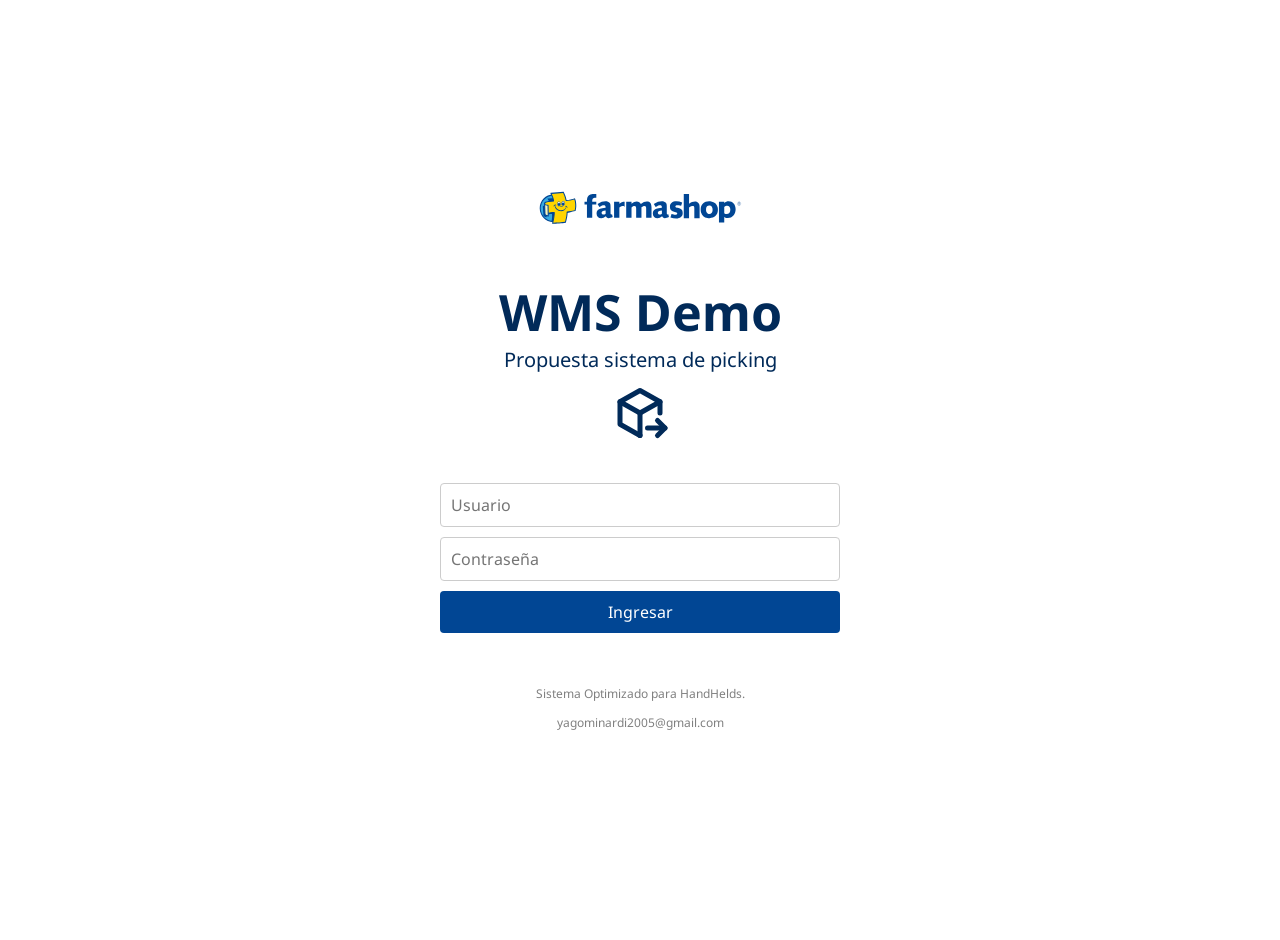
<file: index.html>
<!DOCTYPE html>
<html lang="en">
<head>
    <meta charset="UTF-8">
    <meta name="viewport" content="width=device-width, initial-scale=1.0">
    <title>Menu</title> 
    <link rel="stylesheet" href="./Login.css">
</head>
<body>
    <main>
        <svg id="svgFarma" xmlns="http://www.w3.org/2000/svg" width="204" height="40" viewBox="0 0 204 40" fill="none">
<path d="M6.97921 25.8785L6.58838 15.5693C6.64421 16.9104 8.5146 17.1897 10.05 17.1897L10.2733 27.9739C8.26336 27.6945 6.92337 27.1078 6.97921 25.8785Z" fill="white"/>
<path fill-rule="evenodd" clip-rule="evenodd" d="M7.59286 25.9342C7.59286 26.2694 7.73244 26.465 8.1791 26.7444C8.5141 26.9399 9.01659 27.1076 9.63075 27.2193L9.43534 17.7762C8.79326 17.7483 8.15119 17.6645 7.56495 17.441C7.4812 17.413 7.36953 17.3851 7.28578 17.3292L7.62078 25.8224L6.9787 25.8783L7.59286 25.8504V25.9342ZM10.1612 28.5883C9.15617 28.4207 8.26285 28.2251 7.56495 27.834C6.86704 27.4708 6.33663 26.7723 6.33663 25.9342V25.8783L5.9458 15.5971C5.9458 15.5132 5.9458 15.4294 5.97372 15.3736C6.00163 15.3177 6.02955 15.2339 6.08538 15.178C6.16913 15.0942 6.25288 15.0383 6.36455 15.0104L6.47621 14.9824C6.64371 14.9824 6.81121 15.0383 6.92287 15.1501C7.00662 15.2339 7.06245 15.3177 7.09037 15.4015C7.11828 15.4574 7.11828 15.5132 7.11828 15.5691C7.1462 15.9044 7.3137 16.0999 7.89994 16.3235C8.45827 16.519 9.23992 16.6028 9.96575 16.6028C10.3007 16.6028 10.5799 16.8822 10.5799 17.2175L10.887 27.9736C10.887 28.1413 10.8032 28.3368 10.6637 28.4486C10.552 28.5603 10.4124 28.6162 10.2449 28.6162L10.1612 28.5883Z" fill="white"/>
<path d="M13.7902 7.21569C7.28576 7.8862 2.23291 13.5297 2.23291 20.3745C2.23291 27.6385 7.95575 33.5334 15.0186 33.5893C14.879 34.2039 14.7394 34.7906 14.5998 35.3494C17.7823 35.3773 24.4822 34.7906 27.4413 34.2877C28.3067 31.0748 29.2 27.0518 29.1442 24.0065C31.88 23.8389 34.6437 23.1963 37.1003 22.6096C38.0216 19.704 38.0216 14.1443 36.5978 10.9035C34.1691 11.8255 30.5958 12.4401 28.1113 12.5239C27.6088 9.39486 26.4642 6.60105 25.4034 4.42188C21.1601 4.75713 17.2519 5.12033 13.0086 5.45559C13.2598 6.09816 13.539 6.65692 13.7902 7.21569Z" fill="white"/>
<path fill-rule="evenodd" clip-rule="evenodd" d="M13.7904 7.21548L14.1812 7.04785L13.7904 7.21548ZM15.2421 8.05363C14.9629 8.52858 14.4883 8.8359 13.9579 8.89177C8.34675 9.47847 3.90806 14.3676 3.90806 20.3743C3.90806 26.7442 8.90507 31.8848 15.0467 31.9128C15.5491 31.9128 16.0237 32.1363 16.3308 32.5554C16.5821 32.8627 16.6937 33.2259 16.6937 33.617C19.597 33.4773 23.617 33.1421 26.1294 32.8068C26.8552 29.9571 27.4973 26.6884 27.4973 24.3136C27.4973 24.2298 27.4973 24.146 27.4973 24.0622C27.4973 23.1682 28.1673 22.4418 29.0606 22.3859C31.266 22.2462 33.5831 21.7712 35.7884 21.2684C35.9839 20.2626 36.1234 18.9495 36.1234 17.6364C36.1234 16.0719 35.9559 14.4235 35.593 13.0825C33.1643 13.7809 30.4006 14.2 28.1952 14.2559C27.3577 14.2838 26.6319 13.6692 26.4923 12.859C26.1015 10.4004 25.264 8.13744 24.3986 6.23765C21.3557 6.48909 18.4524 6.74054 15.4375 6.99198C15.4933 7.32724 15.4375 7.71837 15.2421 8.05363ZM14.6 37.0255C14.0975 37.0255 13.595 36.802 13.2879 36.3829C13.0088 36.0197 12.8971 35.5727 12.9529 35.0977C5.91803 34.0361 0.558105 27.8338 0.558105 20.3743C0.558105 13.4736 5.13638 7.63456 11.4175 5.95827C11.278 5.51126 11.3338 5.00837 11.585 4.5893C11.8642 4.14229 12.3388 3.83497 12.8692 3.80703C17.1125 3.44384 21.0207 3.10858 25.264 2.74538C25.9619 2.68951 26.604 3.0527 26.9111 3.66734C27.8602 5.56713 28.8652 7.99775 29.4794 10.7636C31.6289 10.5681 34.281 10.0372 36.0118 9.33878C36.8493 9.03146 37.7705 9.4226 38.1334 10.2328C39.0547 12.384 39.4176 15.0382 39.4176 17.5805C39.4176 19.62 39.1942 21.5757 38.6917 23.1123C38.5242 23.671 38.0497 24.0901 37.4913 24.2298C35.4535 24.7327 33.1364 25.2635 30.7635 25.5429C30.5681 28.5602 29.7864 31.9128 29.0327 34.7066C28.8652 35.3212 28.3348 35.7962 27.6927 35.9079C24.6219 36.4108 18.1174 36.9696 14.7117 36.9696H14.6V37.0255Z" fill="white"/>
<path d="M27.9717 20.3466C27.9717 13.0547 22.221 7.13184 15.1023 7.13184C7.98366 7.13184 2.23291 13.0547 2.23291 20.3466C2.23291 27.6384 7.98366 33.5613 15.1023 33.5613C22.221 33.5613 27.9717 27.6384 27.9717 20.3466Z" fill="#36A9E1"/>
<path d="M5.41526 27.1915L4.85693 18.5028C4.88485 17.7484 5.86192 17.3573 8.34647 16.9382C9.90978 16.6588 10.8031 16.5192 12.3943 16.4353C11.8081 13.9489 10.5798 12.5799 9.35145 10.5125C13.2877 10.2331 16.9447 9.9537 20.8809 9.67432C22.0534 11.3785 23.3654 13.5857 24.1192 16.1001C26.7712 16.0442 29.3116 15.681 31.9636 14.8149C33.834 18.4748 33.7503 21.5201 33.4432 24.0625C31.182 24.5374 28.6137 25.0403 26.1012 25.18C26.4083 27.5827 25.9337 30.7397 25.3754 33.282L13.4272 34.1202C13.9018 31.5778 14.3206 28.5046 14.0414 25.8784C12.0035 25.8505 9.90978 26.521 8.62563 26.7725C8.54188 26.7725 8.45813 26.7725 8.4023 26.7725L8.68146 29.2589C6.78316 29.0354 5.47109 28.1694 5.41526 27.1915Z" fill="#014694"/>
<path fill-rule="evenodd" clip-rule="evenodd" d="M2.73554 20.3466C2.73554 27.3591 8.29088 33.0305 15.0745 33.0585C21.8861 33.0305 27.4135 27.387 27.4135 20.3466C27.4135 13.3342 21.8861 7.66272 15.0745 7.63478C8.29088 7.66272 2.76346 13.3342 2.73554 20.3466ZM1.70264 20.3466C1.73055 12.7754 7.67672 6.60107 15.1024 6.60107C22.5003 6.60107 28.4743 12.7754 28.5023 20.3466C28.5023 27.9179 22.5282 34.0922 15.1024 34.0922C7.70464 34.0922 1.73055 27.9179 1.70264 20.3466Z" fill="#014694"/>
<path d="M10.4679 13.5577C12.1708 13.2225 14.0412 13.0549 15.5766 12.9431C15.2416 9.7861 14.0971 8.05394 13.0083 5.42775C17.2516 5.0925 21.1599 4.7293 25.4031 4.39404C26.464 6.57322 27.6085 9.36703 28.111 12.524C30.6235 12.4402 34.1968 11.8256 36.5976 10.9036C38.0213 14.1444 38.0213 19.6762 37.1001 22.6097C34.6434 23.1964 31.8518 23.839 29.116 24.0066C29.1718 27.0239 28.2785 31.075 27.4131 34.2878C24.454 34.7907 17.7541 35.3495 14.5716 35.3495C15.3533 32.1366 16.1908 27.8621 16.2187 24.5095C14.0971 24.4536 11.8079 24.9844 10.4121 25.3476C7.92755 25.4314 7.59256 23.1964 7.53672 24.3977C7.50881 25.3476 7.70422 25.2079 9.49086 25.4594L8.84879 19.0616C7.00632 19.4527 6.67132 18.4749 6.53174 15.5693C6.58757 14.5635 8.20672 14.0048 10.4679 13.5577Z" fill="#FFD500"/>
<path fill-rule="evenodd" clip-rule="evenodd" d="M16.2746 23.9784C16.5537 23.9784 16.7771 24.2298 16.7771 24.5092C16.7491 27.6942 16.0233 31.6614 15.2696 34.8184C18.48 34.7625 24.1749 34.2876 27.0223 33.8406C27.8319 30.7953 28.6415 27.1075 28.6136 24.3137V24.0343C28.6136 23.7549 28.8369 23.5314 29.1161 23.5035C31.6844 23.3358 34.3085 22.7491 36.7093 22.1904C37.0443 20.989 37.2397 19.3127 37.2397 17.5806C37.2397 15.4573 36.9326 13.2502 36.3185 11.5739C33.8339 12.412 30.5398 12.9708 28.139 13.0546C27.8877 13.0546 27.6365 12.887 27.6086 12.6076C27.134 9.67408 26.1011 7.0479 25.0961 4.95254C21.2158 5.25986 17.6425 5.56718 13.79 5.90244C14.7671 8.10955 15.8 9.89759 16.1071 12.887C16.135 13.0267 16.0792 13.1663 15.9954 13.2781C15.9117 13.3899 15.7721 13.4457 15.6325 13.4737C14.0971 13.5854 12.2267 13.753 10.5796 14.0883C9.463 14.3118 8.51384 14.5633 7.89969 14.8426C7.25761 15.15 7.09012 15.4014 7.11803 15.5132C7.17386 16.7424 7.28553 17.6085 7.48094 18.0555C7.70427 18.5025 7.76011 18.5584 8.23468 18.5863C8.37426 18.5863 8.56968 18.5584 8.79301 18.5025C8.93259 18.4746 9.07217 18.5025 9.21175 18.5863C9.32342 18.6702 9.40717 18.8099 9.43508 18.9495L10.0213 24.7607C10.133 24.7607 10.2447 24.7886 10.3563 24.7886H10.4122C11.7521 24.4534 13.9017 23.9505 15.9954 23.9505C16.0792 23.9505 16.1629 23.9505 16.2746 23.9784ZM14.2088 35.6565C14.0971 35.5169 14.0692 35.3492 14.125 35.2095C14.8788 32.1922 15.6604 28.1971 15.7442 25.0121C13.8459 25.0401 11.8638 25.515 10.6076 25.8223L10.4959 25.8503H10.3284C10.1888 25.8503 10.0213 25.8503 9.90966 25.8223C9.79799 25.9341 9.6305 25.962 9.49091 25.962C8.87676 25.8782 8.45801 25.8503 8.0951 25.7664C7.78802 25.7106 7.39719 25.5988 7.20178 25.2077C7.09011 24.9562 7.0622 24.7607 7.0622 24.5372C7.0622 24.4813 7.0622 24.3975 7.0622 24.3416C7.09011 24.1181 7.03428 24.0063 7.20178 23.699C7.25761 23.5873 7.48094 23.4476 7.64844 23.4755C7.95552 23.5035 8.01135 23.6152 8.0951 23.6711C8.17885 23.727 8.20677 23.7828 8.2626 23.8387C8.37426 23.9505 8.51385 24.0902 8.68134 24.2298C8.73718 24.2857 8.82092 24.3416 8.90467 24.3695L8.4301 19.5921C8.34635 19.5921 8.29051 19.5921 8.20677 19.5921C7.42511 19.6201 6.7272 19.1451 6.47596 18.4187C6.19679 17.7203 6.11305 16.7983 6.0293 15.4852C6.05721 14.6471 6.69929 14.1721 7.42511 13.8369C8.17885 13.5016 9.18384 13.2502 10.3284 12.9987C11.8638 12.6914 13.5388 12.5238 14.9625 12.412C14.5717 9.70202 13.5388 8.08161 12.478 5.59512C12.4221 5.42749 12.4221 5.25986 12.5059 5.12017C12.5896 4.98048 12.7292 4.89666 12.8967 4.86873C17.1958 4.56141 21.1041 4.22615 25.3753 3.86295C25.5986 3.83501 25.794 3.97471 25.8778 4.14233C26.9107 6.23769 27.9994 8.91975 28.5577 11.965C30.9585 11.8253 34.2247 11.2386 36.4301 10.4005C36.6814 10.2887 36.9884 10.4284 37.1001 10.6799C37.9376 12.5796 38.2726 15.15 38.2726 17.5526C38.2726 19.5083 38.0493 21.3802 37.6026 22.7491C37.5468 22.9168 37.4072 23.0564 37.2118 23.1123C34.8947 23.6711 32.2706 24.2857 29.6465 24.4813C29.6185 27.5265 28.7531 31.3261 27.9157 34.3993C27.8598 34.5949 27.6923 34.7346 27.4969 34.7905C24.5378 35.2933 18.0054 35.8521 14.7113 35.8521H14.5717C14.4321 35.8521 14.2925 35.7683 14.2088 35.6565Z" fill="#014694"/>
<path d="M28.4745 18.8662L28.7816 19.1177C29.0049 19.3132 29.2841 19.6764 29.5074 20.2631C29.5912 18.5869 28.0279 16.8268 26.8833 18.503C27.302 18.503 27.8045 18.3913 28.4745 18.8662Z" fill="#014694"/>
<path d="M16.6372 17.3015C16.5814 20.235 18.9542 22.4421 21.6342 23.0288C24.37 23.6155 27.4408 22.498 28.6133 18.7264L28.3341 18.4749C27.2175 21.9393 23.9513 22.8053 21.2434 21.9672C19.0659 21.2967 17.2234 19.5086 17.1118 17.106L16.6372 17.3015Z" fill="#014694"/>
<path d="M16.3863 17.7209L16.7492 17.4695C17.4192 17.1901 17.9217 17.3578 18.3405 17.4974C17.7263 15.7932 15.8001 16.6872 15.3813 18.8385C15.6326 18.4473 15.9676 18.0003 16.3863 17.7209Z" fill="#014694"/>
<path d="M20.7693 13.4177C21.6626 13.3339 22.5559 14.3956 22.6676 15.7645C22.8071 17.1056 22.1092 18.279 21.2159 18.3348C20.3226 18.4187 19.513 17.3849 19.3734 16.016C19.2618 14.6749 19.8759 13.5015 20.7693 13.4177Z" fill="#014694"/>
<path d="M20.7971 13.8652H20.9087L21.0204 13.8932L21.16 13.9211L21.2716 13.977L21.3833 14.0329L21.495 14.1446L21.6066 14.2284L21.7183 14.3681L21.83 14.4799L21.9137 14.6475L21.9975 14.8151L22.0812 14.9828L22.165 15.1783L22.2208 15.3739L22.2487 15.5695L22.2766 15.793V15.9885V16.212V16.4076L22.2487 16.6032L22.1929 16.7708L22.137 16.9384L22.0533 17.1061L21.9975 17.2457L21.9137 17.3854L21.802 17.4972L21.7183 17.6089L21.6066 17.6928L21.495 17.7766L21.4112 17.8324L21.2996 17.8604H21.1879L21.0762 17.8883L20.9646 17.8604L20.8529 17.8324L20.7412 17.7766L20.6296 17.7207L20.5179 17.6369L20.4062 17.5251L20.2946 17.4134L20.2108 17.2737L20.0992 17.1061L20.0154 16.9664L19.9596 16.7708L19.9037 16.6032L19.8479 16.4076L19.7921 16.1841L19.7642 15.9885V15.765V15.5695L19.7921 15.346V15.1504L19.8479 14.9828L19.9037 14.8151L19.9596 14.6475L20.0433 14.4799L20.1271 14.3681L20.2108 14.2284L20.2946 14.1446L20.3783 14.0329L20.49 13.977L20.6016 13.9211L20.7133 13.8932L20.7971 13.8652Z" fill="white"/>
<path d="M21.0487 15.0386C21.7186 15.0386 22.3049 15.6812 22.3049 16.4914C22.3049 17.3016 21.7466 17.9441 21.0487 17.9441C20.3507 17.9441 19.8203 17.3016 19.8203 16.4914C19.7924 15.7091 20.3507 15.0386 21.0487 15.0386Z" fill="#014694"/>
<path d="M25.3197 12.9436C24.4264 12.8598 23.5331 13.9214 23.4214 15.2625C23.3098 16.6035 24.0077 17.7769 24.8731 17.8328C25.7664 17.9166 26.576 16.8829 26.7156 15.5139C26.8272 14.2008 26.1851 13.0274 25.3197 12.9436Z" fill="#014694"/>
<path d="M25.2637 13.3901H25.1521L25.0404 13.4181L24.9287 13.446L24.8171 13.5019L24.7054 13.5578L24.5938 13.6416L24.4542 13.7533L24.3704 13.893L24.2588 14.0048L24.1471 14.1724L24.0633 14.34L24.0075 14.5077L23.9238 14.7032L23.8679 14.8988L23.84 15.0944L23.8121 15.3179L23.7842 15.5134V15.7369L23.8121 15.9325L23.84 16.1281L23.8958 16.2957L23.9517 16.4633L24.0075 16.631L24.0913 16.7706L24.175 16.9103L24.2588 17.0221L24.3704 17.1338L24.4821 17.2177L24.5658 17.3015L24.6775 17.3573L24.7892 17.3853H24.9008L25.0125 17.4132L25.1242 17.3853L25.2358 17.3573L25.3475 17.3015L25.4592 17.2456L25.5708 17.1618L25.6825 17.05L25.7942 16.9383L25.8779 16.7986L25.9617 16.6589L26.0454 16.4913L26.1291 16.3236L26.185 16.1281L26.2408 15.9325L26.2687 15.709L26.2966 15.5134L26.3246 15.2899V15.0944L26.2966 14.8709L26.2687 14.6753L26.2408 14.5077L26.185 14.34L26.1291 14.1724L26.0454 14.0048L25.9617 13.893L25.8779 13.7533L25.7942 13.6695L25.6825 13.5857L25.5987 13.5019L25.4871 13.446L25.3754 13.4181L25.2637 13.3901Z" fill="white"/>
<path d="M25.0403 14.5635C24.3703 14.5635 23.812 15.234 23.812 16.0163C23.812 16.8265 24.3703 17.469 25.0403 17.469C25.7382 17.469 26.2966 16.7985 26.2966 16.0163C26.2686 15.234 25.7103 14.5635 25.0403 14.5635Z" fill="#014694"/>
<path d="M21.8862 19.0058C22.7796 18.1676 24.4545 18.3073 24.9291 19.0896C24.4824 17.5809 22.3329 17.7765 21.8862 19.0058Z" fill="#014694"/>
<path d="M6.97921 25.8507L6.58838 15.5415C6.64421 16.8825 8.5146 17.1619 10.05 17.1619L10.2733 27.946C8.26336 27.6387 6.92337 27.0799 6.97921 25.8507Z" fill="#F9F5BD"/>
<path fill-rule="evenodd" clip-rule="evenodd" d="M7.48086 25.9063C7.48086 26.2974 7.64836 26.5209 8.12293 26.8003C8.48585 27.0238 9.04417 27.1914 9.71416 27.3032L9.51875 17.6366C8.84876 17.6087 8.17877 17.5249 7.56461 17.3013C7.42503 17.2455 7.28545 17.1896 7.14586 17.1337L7.48086 25.7945L6.97837 25.8504L7.50878 25.8225L7.48086 25.9063ZM10.1887 28.4487C9.18375 28.309 8.31835 28.0855 7.62044 27.7223C6.95045 27.3591 6.42004 26.7165 6.44796 25.9063V25.8504L6.05713 15.5971C6.05713 15.4574 6.08505 15.3177 6.19671 15.2339C6.25254 15.1501 6.33629 15.1222 6.42004 15.0942H6.53171C6.67129 15.0942 6.81087 15.1501 6.92253 15.2339C7.0342 15.3177 7.09003 15.4574 7.09003 15.5971V15.6251C7.11795 16.0162 7.34128 16.2118 7.92752 16.4353C8.48584 16.6308 9.29542 16.7146 10.0492 16.7146C10.3283 16.7146 10.5517 16.9382 10.5796 17.2175L10.8029 28.0017C10.8029 28.1693 10.7471 28.309 10.6354 28.3928C10.5516 28.4766 10.4121 28.5325 10.2725 28.5325L10.1887 28.4487Z" fill="#014694"/>
<path d="M202.112 15.225C202.112 15.0158 202.035 14.8587 201.886 14.7603C201.737 14.6617 201.506 14.6138 201.191 14.6138H200.379V16.8296H200.717V15.8549H201.233L201.699 16.8296H202.08L201.588 15.8074C201.745 15.7845 201.875 15.7208 201.97 15.6146C202.062 15.5072 202.112 15.3801 202.112 15.225ZM201.623 15.5466C201.53 15.6038 201.362 15.6306 201.126 15.6306H200.717V14.8372H201.126C201.349 14.8372 201.516 14.8677 201.616 14.9338C201.715 14.9962 201.766 15.1002 201.766 15.2465C201.766 15.3853 201.716 15.4881 201.623 15.5466Z" fill="#014694"/>
<path d="M202.922 15.0072C202.824 14.7759 202.685 14.5705 202.509 14.3892C202.33 14.2044 202.122 14.0637 201.886 13.9685C201.65 13.8719 201.399 13.8247 201.133 13.8247C200.873 13.8247 200.629 13.8719 200.396 13.9665C200.167 14.0637 199.964 14.1972 199.786 14.3785C199.601 14.5635 199.457 14.7779 199.36 15.0176C199.258 15.2515 199.209 15.5006 199.209 15.7529C199.209 16.008 199.258 16.2516 199.356 16.4867C199.45 16.7174 199.592 16.9224 199.777 17.1055C199.959 17.2929 200.167 17.4348 200.397 17.5302C200.631 17.6294 200.875 17.6777 201.133 17.6777C201.389 17.6777 201.635 17.6294 201.871 17.5276C202.112 17.4272 202.323 17.2879 202.509 17.1003C202.692 16.9198 202.83 16.7174 202.922 16.4875C203.018 16.2591 203.066 16.013 203.066 15.7529C203.066 15.4885 203.015 15.2425 202.922 15.0072ZM202.728 16.4174C202.646 16.6196 202.523 16.7977 202.364 16.9534C202.193 17.1168 202.006 17.2414 201.793 17.3306C201.58 17.4157 201.362 17.4642 201.133 17.4642C200.909 17.4642 200.693 17.4157 200.487 17.3306C200.278 17.244 200.09 17.1168 199.925 16.9574C199.76 16.7939 199.637 16.6076 199.55 16.4003C199.461 16.1949 199.421 15.9767 199.421 15.7529C199.421 15.5292 199.461 15.3094 199.55 15.1C199.644 14.8896 199.769 14.7034 199.936 14.5329C200.095 14.3727 200.285 14.2507 200.487 14.1655C200.688 14.0802 200.906 14.0407 201.133 14.0407C201.369 14.0407 201.595 14.0802 201.799 14.1713C202.014 14.2551 202.2 14.3785 202.364 14.5439C202.523 14.7034 202.643 14.8853 202.728 15.0924C202.811 15.3024 202.851 15.5222 202.851 15.7589C202.851 15.9967 202.814 16.2114 202.728 16.4174Z" fill="#014694"/>
<path d="M67.6351 25.6927C66.7304 26.3652 66.1828 26.5942 65.471 26.5942C64.344 26.5942 63.5709 25.8866 63.5709 24.8271C63.5709 23.4388 64.6359 22.7975 67.6351 22.4418V25.6927ZM73.2774 26.4672C72.6648 26.4672 72.5337 26.1415 72.5337 24.8526V18.7739C72.5337 16.5225 72.3415 15.7167 71.6316 14.8484C70.7619 13.8502 69.3109 13.3047 67.474 13.3047C64.8289 13.3047 62.8573 13.947 59.5386 15.9429L61.4074 18.9665C63.5709 17.7756 64.7631 17.3275 65.8289 17.3275C66.9541 17.3275 67.6019 18.0038 67.6019 19.192C67.6019 19.2571 67.5675 19.5146 67.5675 19.7058C64.9254 19.9978 63.3746 20.2845 62.1198 20.7386C59.762 21.6042 58.5698 23.1474 58.5698 25.4033C58.5698 28.2668 60.4733 30.1313 63.3432 30.1313C64.9898 30.1313 66.1502 29.6832 67.9238 28.3619C68.3417 29.6513 69.0874 30.1313 70.6343 30.1313C71.8917 30.1313 72.9549 29.8745 74.6979 29.1032L74.0507 26.2728C73.6295 26.4309 73.5031 26.4672 73.2774 26.4672Z" fill="#014694"/>
<path d="M54.6991 5.96056C53.1164 6.02244 51.6329 6.63442 50.6994 7.5027C49.5352 8.56579 48.9564 10.3023 48.9564 12.7812V13.8529H46.5054V16.4855H48.9564V29.6514H54.234V16.4855H58.297V13.8529H54.234C54.2014 10.8301 54.8602 9.85224 57.6663 9.85224H58.3092V5.96056H57.3098H54.6991Z" fill="#014694"/>
<path d="M85.1661 13.8529C83.8557 14.1958 82.5088 14.8371 81.3677 15.8136V13.8529H76.0767V29.6514H81.3677V19.5785C82.882 18.3901 84.1982 18.0625 85.1341 18.0625C86.1163 18.0625 86.5316 18.7849 86.6204 19.0887V13.8529C86.1617 13.7623 85.6791 13.7485 85.1661 13.8529Z" fill="#014694"/>
<path d="M188.693 26.0512C187.725 26.0512 186.945 25.7605 186.24 25.1468V18.9079C187.492 18.0051 188.141 17.7151 189.144 17.7151C191.012 17.7151 192.334 19.3578 192.334 21.6724C192.334 24.2809 190.851 26.0512 188.693 26.0512ZM190.592 13.3709C189.013 13.3709 187.593 13.8867 186.24 15.0105V13.853H180.959V34.5317H186.24V28.9133C187.333 29.7177 188.494 30.0698 189.881 30.0698C194.428 30.0698 197.623 26.435 197.623 21.285C197.623 16.6207 194.754 13.3709 190.592 13.3709Z" fill="#014694"/>
<path d="M108.744 13.4006C106.906 13.4006 105.004 14.2036 102.811 15.8803C102.168 14.2713 100.714 13.4006 98.6482 13.4006C96.9411 13.4006 95.5226 14.0469 93.5227 15.6554V13.8533H88.1997V29.6519H93.5227V19.3856C94.7469 18.3905 95.5878 17.9686 96.4893 17.9686C97.7153 17.9686 98.1679 18.678 98.1679 20.577V29.6519H103.455V19.2932C104.974 18.2911 105.684 18.0043 106.49 18.0043C107.717 18.0043 108.165 18.678 108.165 20.577V29.6519H113.517V19.5788C113.551 15.2651 112.1 13.4006 108.744 13.4006Z" fill="#014694"/>
<path d="M139.824 19.8688L138.919 19.6436C137.792 19.3524 137.404 19.063 137.404 18.3905C137.404 17.6154 138.21 17.1348 139.502 17.1348C140.696 17.1348 141.016 17.1985 143.147 17.8092L144.176 14.4002C142.207 13.6912 140.373 13.3668 138.372 13.3668C134.501 13.3668 131.952 15.4276 131.952 18.6142C131.952 18.7152 131.962 18.8113 131.967 18.9097C131.962 19.0075 131.952 19.1027 131.952 19.2025C131.952 21.6464 133.468 23.1253 136.822 23.9624L137.727 24.1874C138.854 24.4788 139.242 24.768 139.242 25.4405C139.242 26.2158 138.436 26.6964 137.144 26.6964C135.949 26.6964 135.63 26.6328 133.498 26.022L132.47 29.431C134.439 30.14 136.273 30.4644 138.274 30.4644C142.144 30.4644 144.694 28.4036 144.694 25.217C144.694 25.1162 144.684 25.0201 144.679 24.9213C144.684 24.8239 144.694 24.7285 144.694 24.6287C144.694 22.1848 143.178 20.7057 139.824 19.8688Z" fill="#014694"/>
<path d="M160.543 15.1353C159.706 14.1396 158.465 13.5606 157.047 13.5606C155.179 13.5606 152.866 14.2708 151.055 15.8133V5.96025H145.769V24.5784V25.5856V30.1313H151.049V24.9043C151.051 24.9039 151.053 24.9037 151.055 24.9035V19.5783C152.573 18.39 153.887 18.0663 154.826 18.0663C155.953 18.0663 156.33 18.6449 156.33 20.7346V29.6513H156.331V30.1313H161.611V24.5784H161.608V19.7056C161.642 17.1018 161.415 16.1984 160.543 15.1353Z" fill="#014694"/>
<path d="M171.372 25.9802C170.842 25.9802 170.37 25.8891 169.961 25.7109C169.142 25.3372 168.557 24.5907 168.253 23.5254C168.117 23.013 168.048 22.4242 168.048 21.7615C168.048 21.4072 168.048 21.0218 168.065 20.6525C168.309 18.5657 169.399 17.4568 171.245 17.4568C171.775 17.4568 172.246 17.5477 172.656 17.7259C173.475 18.0996 174.06 18.8461 174.364 19.9116C174.499 20.4238 174.569 21.0126 174.569 21.6755C174.569 21.9863 174.576 22.2903 174.573 22.5799C174.377 24.7987 173.277 25.9802 171.372 25.9802ZM179.554 18.9932C178.723 15.954 176.492 13.9923 173.218 13.4492C173.193 13.4466 173.21 13.4488 173.184 13.4456C172.536 13.331 171.87 13.3057 171.147 13.3057C166.063 13.3057 162.703 16.5898 162.703 21.5799C162.703 21.5982 162.703 21.6164 162.703 21.6348C162.703 21.6557 162.703 21.6767 162.703 21.6978C162.703 22.6865 162.826 23.6047 163.064 24.4436C163.894 27.4828 166.125 29.4445 169.399 29.9878C169.403 29.9777 169.407 29.9677 169.411 29.9573C170.059 30.0719 170.747 30.1313 171.47 30.1313C176.553 30.1313 179.914 26.8471 179.914 21.8571C179.914 21.8388 179.914 21.8204 179.914 21.802C179.914 21.7811 179.914 21.7601 179.914 21.7392C179.914 20.7505 179.79 19.8321 179.554 18.9932Z" fill="#014694"/>
<path d="M123.897 25.6927C122.992 26.3652 122.445 26.5942 121.733 26.5942C120.605 26.5942 119.833 25.8866 119.833 24.8271C119.833 23.4388 120.898 22.7975 123.897 22.4418V25.6927ZM129.539 26.4672C128.926 26.4672 128.795 26.1415 128.795 24.8526V18.7739C128.795 16.5225 128.603 15.7167 127.893 14.8484C127.024 13.8502 125.573 13.3047 123.736 13.3047C121.091 13.3047 119.119 13.947 115.8 15.9429L117.669 18.9665C119.833 17.7756 121.025 17.3275 122.091 17.3275C123.216 17.3275 123.863 18.0038 123.863 19.192C123.863 19.2571 123.829 19.5146 123.829 19.7058C121.187 19.9978 119.636 20.2845 118.382 20.7386C116.024 21.6042 114.832 23.1474 114.832 25.4033C114.832 28.2668 116.735 30.1313 119.605 30.1313C121.252 30.1313 122.412 29.6832 124.185 28.3619C124.603 29.6513 125.349 30.1313 126.896 30.1313C128.153 30.1313 129.217 29.8745 130.96 29.1032L130.312 26.2728C129.891 26.4309 129.765 26.4672 129.539 26.4672Z" fill="#014694"/>
</svg>

    <form name="hola">
        <h1>WMS Demo</h1>
        <p>Propuesta sistema de picking</p>

        <svg xmlns="http://www.w3.org/2000/svg" width="24" height="24" viewBox="0 0 24 24" fill="none" stroke="currentColor" stroke-width="2" stroke-linecap="round" stroke-linejoin="round" class="icon icon-tabler icons-tabler-outline icon-tabler-package-export"><path stroke="none" d="M0 0h24v24H0z" fill="none"/><path d="M12 21l-8 -4.5v-9l8 -4.5l8 4.5v4.5" /><path d="M12 12l8 -4.5" /><path d="M12 12v9" /><path d="M12 12l-8 -4.5" /><path d="M15 18h7" /><path d="M19 15l3 3l-3 3" /></svg>


        <input type="text" placeholder="Usuario">
        <input type="password" placeholder="Contraseña">   
        <button id="login_button" type="button" >Ingresar</button>

    </form> 

    <footer>
        <p>Sistema Optimizado para HandHelds.</p>
        <p>yagominardi2005@gmail.com</p>      
    </footer>

    </main>

</body>


<script src="./Login.js"> </script>
</html>
</file>
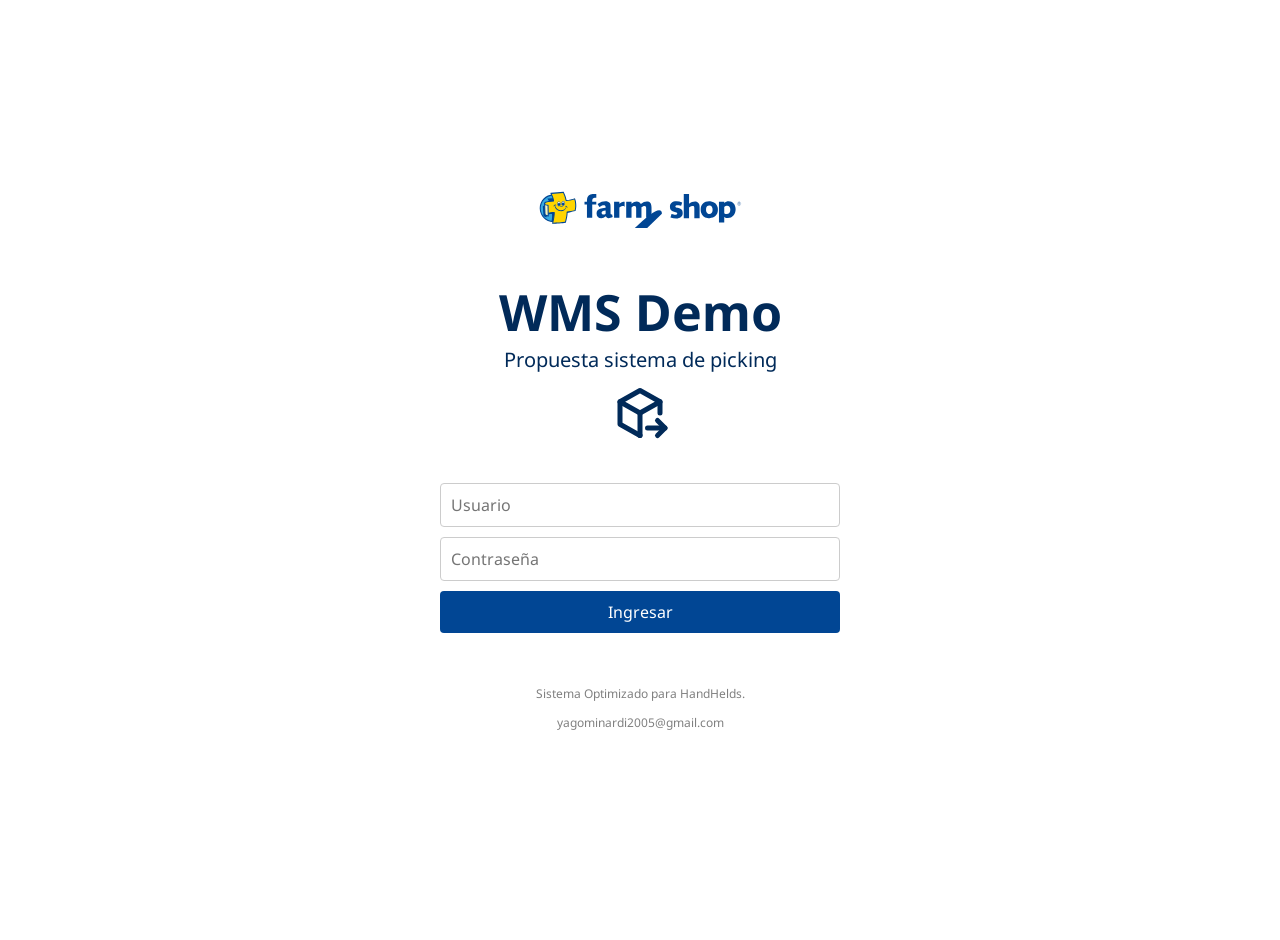
<file: Login.html>
<!DOCTYPE html>
<html lang="en">
<head>
    <meta charset="UTF-8">
    <meta name="viewport" content="width=device-width, initial-scale=1.0">
    <title>Menu</title> 
    <link rel="stylesheet" href="./Login.css">
</head>
<body>
    <main>
        <svg id="svgFarma" xmlns="http://www.w3.org/2000/svg" width="204" height="40" viewBox="0 0 204 40" fill="none">
26.3652 122.445 26.5942 121.733 26.5942C120.605 26.5942 119.833 25.8866 119.833 24.8271C119<path d="M6.97921 25.8785L6.58838 15.5693C6.64421 16.9104 8.5146 17.1897 10.05 17.1897L10.2733 27.9739C8.26336 27.6945 6.92337 27.1078 6.97921 25.8785Z" fill="white"/>
<path fill-rule="evenodd" clip-rule="evenodd" d="M7.59286 25.9342C7.59286 26.2694 7.73244 26.465 8.1791 26.7444C8.5141 26.9399 9.01659 27.1076 9.63075 27.2193L9.43534 17.7762C8.79326 17.7483 8.15119 17.6645 7.56495 17.441C7.4812 17.413 7.36953 17.3851 7.28578 17.3292L7.62078 25.8224L6.9787 25.8783L7.59286 25.8504V25.9342ZM10.1612 28.5883C9.15617 28.4207 8.26285 28.2251 7.56495 27.834C6.86704 27.4708 6.33663 26.7723 6.33663 25.9342V25.8783L5.9458 15.5971C5.9458 15.5132 5.9458 15.4294 5.97372 15.3736C6.00163 15.3177 6.02955 15.2339 6.08538 15.178C6.16913 15.0942 6.25288 15.0383 6.36455 15.0104L6.47621 14.9824C6.64371 14.9824 6.81121 15.0383 6.92287 15.1501C7.00662 15.2339 7.06245 15.3177 7.09037 15.4015C7.11828 15.4574 7.11828 15.5132 7.11828 15.5691C7.1462 15.9044 7.3137 16.0999 7.89994 16.3235C8.45827 16.519 9.23992 16.6028 9.96575 16.6028C10.3007 16.6028 10.5799 16.8822 10.5799 17.2175L10.887 27.9736C10.887 28.1413 10.8032 28.3368 10.6637 28.4486C10.552 28.5603 10.4124 28.6162 10.2449 28.6162L10.1612 28.5883Z" fill="white"/>
<path d="M13.7902 7.21569C7.28576 7.8862 2.23291 13.5297 2.23291 20.3745C2.23291 27.6385 7.95575 33.5334 15.0186 33.5893C14.879 34.2039 14.7394 34.7906 14.5998 35.3494C17.7823 35.3773 24.4822 34.7906 27.4413 34.2877C28.3067 31.0748 29.2 27.0518 29.1442 24.0065C31.88 23.8389 34.6437 23.1963 37.1003 22.6096C38.0216 19.704 38.0216 14.1443 36.5978 10.9035C34.1691 11.8255 30.5958 12.4401 28.1113 12.5239C27.6088 9.39486 26.4642 6.60105 25.4034 4.42188C21.1601 4.75713 17.2519 5.12033 13.0086 5.45559C13.2598 6.09816 13.539 6.65692 13.7902 7.21569Z" fill="white"/>
<path fill-rule="evenodd" clip-rule="evenodd" d="M13.7904 7.21548L14.1812 7.04785L13.7904 7.21548ZM15.2421 8.05363C14.9629 8.52858 14.4883 8.8359 13.9579 8.89177C8.34675 9.47847 3.90806 14.3676 3.90806 20.3743C3.90806 26.7442 8.90507 31.8848 15.0467 31.9128C15.5491 31.9128 16.0237 32.1363 16.3308 32.5554C16.5821 32.8627 16.6937 33.2259 16.6937 33.617C19.597 33.4773 23.617 33.1421 26.1294 32.8068C26.8552 29.9571 27.4973 26.6884 27.4973 24.3136C27.4973 24.2298 27.4973 24.146 27.4973 24.0622C27.4973 23.1682 28.1673 22.4418 29.0606 22.3859C31.266 22.2462 33.5831 21.7712 35.7884 21.2684C35.9839 20.2626 36.1234 18.9495 36.1234 17.6364C36.1234 16.0719 35.9559 14.4235 35.593 13.0825C33.1643 13.7809 30.4006 14.2 28.1952 14.2559C27.3577 14.2838 26.6319 13.6692 26.4923 12.859C26.1015 10.4004 25.264 8.13744 24.3986 6.23765C21.3557 6.48909 18.4524 6.74054 15.4375 6.99198C15.4933 7.32724 15.4375 7.71837 15.2421 8.05363ZM14.6 37.0255C14.0975 37.0255 13.595 36.802 13.2879 36.3829C13.0088 36.0197 12.8971 35.5727 12.9529 35.0977C5.91803 34.0361 0.558105 27.8338 0.558105 20.3743C0.558105 13.4736 5.13638 7.63456 11.4175 5.95827C11.278 5.51126 11.3338 5.00837 11.585 4.5893C11.8642 4.14229 12.3388 3.83497 12.8692 3.80703C17.1125 3.44384 21.0207 3.10858 25.264 2.74538C25.9619 2.68951 26.604 3.0527 26.9111 3.66734C27.8602 5.56713 28.8652 7.99775 29.4794 10.7636C31.6289 10.5681 34.281 10.0372 36.0118 9.33878C36.8493 9.03146 37.7705 9.4226 38.1334 10.2328C39.0547 12.384 39.4176 15.0382 39.4176 17.5805C39.4176 19.62 39.1942 21.5757 38.6917 23.1123C38.5242 23.671 38.0497 24.0901 37.4913 24.2298C35.4535 24.7327 33.1364 25.2635 30.7635 25.5429C30.5681 28.5602 29.7864 31.9128 29.0327 34.7066C28.8652 35.3212 28.3348 35.7962 27.6927 35.9079C24.6219 36.4108 18.1174 36.9696 14.7117 36.9696H14.6V37.0255Z" fill="white"/>
<path d="M27.9717 20.3466C27.9717 13.0547 22.221 7.13184 15.1023 7.13184C7.98366 7.13184 2.23291 13.0547 2.23291 20.3466C2.23291 27.6384 7.98366 33.5613 15.1023 33.5613C22.221 33.5613 27.9717 27.6384 27.9717 20.3466Z" fill="#36A9E1"/>
<path d="M5.41526 27.1915L4.85693 18.5028C4.88485 17.7484 5.86192 17.3573 8.34647 16.9382C9.90978 16.6588 10.8031 16.5192 12.3943 16.4353C11.8081 13.9489 10.5798 12.5799 9.35145 10.5125C13.2877 10.2331 16.9447 9.9537 20.8809 9.67432C22.0534 11.3785 23.3654 13.5857 24.1192 16.1001C26.7712 16.0442 29.3116 15.681 31.9636 14.8149C33.834 18.4748 33.7503 21.5201 33.4432 24.0625C31.182 24.5374 28.6137 25.0403 26.1012 25.18C26.4083 27.5827 25.9337 30.7397 25.3754 33.282L13.4272 34.1202C13.9018 31.5778 14.3206 28.5046 14.0414 25.8784C12.0035 25.8505 9.90978 26.521 8.62563 26.7725C8.54188 26.7725 8.45813 26.7725 8.4023 26.7725L8.68146 29.2589C6.78316 29.0354 5.47109 28.1694 5.41526 27.1915Z" fill="#014694"/>
<path fill-rule="evenodd" clip-rule="evenodd" d="M2.73554 20.3466C2.73554 27.3591 8.29088 33.0305 15.0745 33.0585C21.8861 33.0305 27.4135 27.387 27.4135 20.3466C27.4135 13.3342 21.8861 7.66272 15.0745 7.63478C8.29088 7.66272 2.76346 13.3342 2.73554 20.3466ZM1.70264 20.3466C1.73055 12.7754 7.67672 6.60107 15.1024 6.60107C22.5003 6.60107 28.4743 12.7754 28.5023 20.3466C28.5023 27.9179 22.5282 34.0922 15.1024 34.0922C7.70464 34.0922 1.73055 27.9179 1.70264 20.3466Z" fill="#014694"/>
<path d="M10.4679 13.5577C12.1708 13.2225 14.0412 13.0549 15.5766 12.9431C15.2416 9.7861 14.0971 8.05394 13.0083 5.42775C17.2516 5.0925 21.1599 4.7293 25.4031 4.39404C26.464 6.57322 27.6085 9.36703 28.111 12.524C30.6235 12.4402 34.1968 11.8256 36.5976 10.9036C38.0213 14.1444 38.0213 19.6762 37.1001 22.6097C34.6434 23.1964 31.8518 23.839 29.116 24.0066C29.1718 27.0239 28.2785 31.075 27.4131 34.2878C24.454 34.7907 17.7541 35.3495 14.5716 35.3495C15.3533 32.1366 16.1908 27.8621 16.2187 24.5095C14.0971 24.4536 11.8079 24.9844 10.4121 25.3476C7.92755 25.4314 7.59256 23.1964 7.53672 24.3977C7.50881 25.3476 7.70422 25.2079 9.49086 25.4594L8.84879 19.0616C7.00632 19.4527 6.67132 18.4749 6.53174 15.5693C6.58757 14.5635 8.20672 14.0048 10.4679 13.5577Z" fill="#FFD500"/>
<path fill-rule="evenodd" clip-rule="evenodd" d="M16.2746 23.9784C16.5537 23.9784 16.7771 24.2298 16.7771 24.5092C16.7491 27.6942 16.0233 31.6614 15.2696 34.8184C18.48 34.7625 24.1749 34.2876 27.0223 33.8406C27.8319 30.7953 28.6415 27.1075 28.6136 24.3137V24.0343C28.6136 23.7549 28.8369 23.5314 29.1161 23.5035C31.6844 23.3358 34.3085 22.7491 36.7093 22.1904C37.0443 20.989 37.2397 19.3127 37.2397 17.5806C37.2397 15.4573 36.9326 13.2502 36.3185 11.5739C33.8339 12.412 30.5398 12.9708 28.139 13.0546C27.8877 13.0546 27.6365 12.887 27.6086 12.6076C27.134 9.67408 26.1011 7.0479 25.0961 4.95254C21.2158 5.25986 17.6425 5.56718 13.79 5.90244C14.7671 8.10955 15.8 9.89759 16.1071 12.887C16.135 13.0267 16.0792 13.1663 15.9954 13.2781C15.9117 13.3899 15.7721 13.4457 15.6325 13.4737C14.0971 13.5854 12.2267 13.753 10.5796 14.0883C9.463 14.3118 8.51384 14.5633 7.89969 14.8426C7.25761 15.15 7.09012 15.4014 7.11803 15.5132C7.17386 16.7424 7.28553 17.6085 7.48094 18.0555C7.70427 18.5025 7.76011 18.5584 8.23468 18.5863C8.37426 18.5863 8.56968 18.5584 8.79301 18.5025C8.93259 18.4746 9.07217 18.5025 9.21175 18.5863C9.32342 18.6702 9.40717 18.8099 9.43508 18.9495L10.0213 24.7607C10.133 24.7607 10.2447 24.7886 10.3563 24.7886H10.4122C11.7521 24.4534 13.9017 23.9505 15.9954 23.9505C16.0792 23.9505 16.1629 23.9505 16.2746 23.9784ZM14.2088 35.6565C14.0971 35.5169 14.0692 35.3492 14.125 35.2095C14.8788 32.1922 15.6604 28.1971 15.7442 25.0121C13.8459 25.0401 11.8638 25.515 10.6076 25.8223L10.4959 25.8503H10.3284C10.1888 25.8503 10.0213 25.8503 9.90966 25.8223C9.79799 25.9341 9.6305 25.962 9.49091 25.962C8.87676 25.8782 8.45801 25.8503 8.0951 25.7664C7.78802 25.7106 7.39719 25.5988 7.20178 25.2077C7.09011 24.9562 7.0622 24.7607 7.0622 24.5372C7.0622 24.4813 7.0622 24.3975 7.0622 24.3416C7.09011 24.1181 7.03428 24.0063 7.20178 23.699C7.25761 23.5873 7.48094 23.4476 7.64844 23.4755C7.95552 23.5035 8.01135 23.6152 8.0951 23.6711C8.17885 23.727 8.20677 23.7828 8.2626 23.8387C8.37426 23.9505 8.51385 24.0902 8.68134 24.2298C8.73718 24.2857 8.82092 24.3416 8.90467 24.3695L8.4301 19.5921C8.34635 19.5921 8.29051 19.5921 8.20677 19.5921C7.42511 19.6201 6.7272 19.1451 6.47596 18.4187C6.19679 17.7203 6.11305 16.7983 6.0293 15.4852C6.05721 14.6471 6.69929 14.1721 7.42511 13.8369C8.17885 13.5016 9.18384 13.2502 10.3284 12.9987C11.8638 12.6914 13.5388 12.5238 14.9625 12.412C14.5717 9.70202 13.5388 8.08161 12.478 5.59512C12.4221 5.42749 12.4221 5.25986 12.5059 5.12017C12.5896 4.98048 12.7292 4.89666 12.8967 4.86873C17.1958 4.56141 21.1041 4.22615 25.3753 3.86295C25.5986 3.83501 25.794 3.97471 25.8778 4.14233C26.9107 6.23769 27.9994 8.91975 28.5577 11.965C30.9585 11.8253 34.2247 11.2386 36.4301 10.4005C36.6814 10.2887 36.9884 10.4284 37.1001 10.6799C37.9376 12.5796 38.2726 15.15 38.2726 17.5526C38.2726 19.5083 38.0493 21.3802 37.6026 22.7491C37.5468 22.9168 37.4072 23.0564 37.2118 23.1123C34.8947 23.6711 32.2706 24.2857 29.6465 24.4813C29.6185 27.5265 28.7531 31.3261 27.9157 34.3993C27.8598 34.5949 27.6923 34.7346 27.4969 34.7905C24.5378 35.2933 18.0054 35.8521 14.7113 35.8521H14.5717C14.4321 35.8521 14.2925 35.7683 14.2088 35.6565Z" fill="#014694"/>
<path d="M28.4745 18.8662L28.7816 19.1177C29.0049 19.3132 29.2841 19.6764 29.5074 20.2631C29.5912 18.5869 28.0279 16.8268 26.8833 18.503C27.302 18.503 27.8045 18.3913 28.4745 18.8662Z" fill="#014694"/>
<path d="M16.6372 17.3015C16.5814 20.235 18.9542 22.4421 21.6342 23.0288C24.37 23.6155 27.4408 22.498 28.6133 18.7264L28.3341 18.4749C27.2175 21.9393 23.9513 22.8053 21.2434 21.9672C19.0659 21.2967 17.2234 19.5086 17.1118 17.106L16.6372 17.3015Z" fill="#014694"/>
<path d="M16.3863 17.7209L16.7492 17.4695C17.4192 17.1901 17.9217 17.3578 18.3405 17.4974C17.7263 15.7932 15.8001 16.6872 15.3813 18.8385C15.6326 18.4473 15.9676 18.0003 16.3863 17.7209Z" fill="#014694"/>
<path d="M20.7693 13.4177C21.6626 13.3339 22.5559 14.3956 22.6676 15.7645C22.8071 17.1056 22.1092 18.279 21.2159 18.3348C20.3226 18.4187 19.513 17.3849 19.3734 16.016C19.2618 14.6749 19.8759 13.5015 20.7693 13.4177Z" fill="#014694"/>
<path d="M20.7971 13.8652H20.9087L21.0204 13.8932L21.16 13.9211L21.2716 13.977L21.3833 14.0329L21.495 14.1446L21.6066 14.2284L21.7183 14.3681L21.83 14.4799L21.9137 14.6475L21.9975 14.8151L22.0812 14.9828L22.165 15.1783L22.2208 15.3739L22.2487 15.5695L22.2766 15.793V15.9885V16.212V16.4076L22.2487 16.6032L22.1929 16.7708L22.137 16.9384L22.0533 17.1061L21.9975 17.2457L21.9137 17.3854L21.802 17.4972L21.7183 17.6089L21.6066 17.6928L21.495 17.7766L21.4112 17.8324L21.2996 17.8604H21.1879L21.0762 17.8883L20.9646 17.8604L20.8529 17.8324L20.7412 17.7766L20.6296 17.7207L20.5179 17.6369L20.4062 17.5251L20.2946 17.4134L20.2108 17.2737L20.0992 17.1061L20.0154 16.9664L19.9596 16.7708L19.9037 16.6032L19.8479 16.4076L19.7921 16.1841L19.7642 15.9885V15.765V15.5695L19.7921 15.346V15.1504L19.8479 14.9828L19.9037 14.8151L19.9596 14.6475L20.0433 14.4799L20.1271 14.3681L20.2108 14.2284L20.2946 14.1446L20.3783 14.0329L20.49 13.977L20.6016 13.9211L20.7133 13.8932L20.7971 13.8652Z" fill="white"/>
<path d="M21.0487 15.0386C21.7186 15.0386 22.3049 15.6812 22.3049 16.4914C22.3049 17.3016 21.7466 17.9441 21.0487 17.9441C20.3507 17.9441 19.8203 17.3016 19.8203 16.4914C19.7924 15.7091 20.3507 15.0386 21.0487 15.0386Z" fill="#014694"/>
<path d="M25.3197 12.9436C24.4264 12.8598 23.5331 13.9214 23.4214 15.2625C23.3098 16.6035 24.0077 17.7769 24.8731 17.8328C25.7664 17.9166 26.576 16.8829 26.7156 15.5139C26.8272 14.2008 26.1851 13.0274 25.3197 12.9436Z" fill="#014694"/>
<path d="M25.2637 13.3901H25.1521L25.0404 13.4181L24.9287 13.446L24.8171 13.5019L24.7054 13.5578L24.5938 13.6416L24.4542 13.7533L24.3704 13.893L24.2588 14.0048L24.1471 14.1724L24.0633 14.34L24.0075 14.5077L23.9238 14.7032L23.8679 14.8988L23.84 15.0944L23.8121 15.3179L23.7842 15.5134V15.7369L23.8121 15.9325L23.84 16.1281L23.8958 16.2957L23.9517 16.4633L24.0075 16.631L24.0913 16.7706L24.175 16.9103L24.2588 17.0221L24.3704 17.1338L24.4821 17.2177L24.5658 17.3015L24.6775 17.3573L24.7892 17.3853H24.9008L25.0125 17.4132L25.1242 17.3853L25.2358 17.3573L25.3475 17.3015L25.4592 17.2456L25.5708 17.1618L25.6825 17.05L25.7942 16.9383L25.8779 16.7986L25.9617 16.6589L26.0454 16.4913L26.1291 16.3236L26.185 16.1281L26.2408 15.9325L26.2687 15.709L26.2966 15.5134L26.3246 15.2899V15.0944L26.2966 14.8709L26.2687 14.6753L26.2408 14.5077L26.185 14.34L26.1291 14.1724L26.0454 14.0048L25.9617 13.893L25.8779 13.7533L25.7942 13.6695L25.6825 13.5857L25.5987 13.5019L25.4871 13.446L25.3754 13.4181L25.2637 13.3901Z" fill="white"/>
<path d="M25.0403 14.5635C24.3703 14.5635 23.812 15.234 23.812 16.0163C23.812 16.8265 24.3703 17.469 25.0403 17.469C25.7382 17.469 26.2966 16.7985 26.2966 16.0163C26.2686 15.234 25.7103 14.5635 25.0403 14.5635Z" fill="#014694"/>
<path d="M21.8862 19.0058C22.7796 18.1676 24.4545 18.3073 24.9291 19.0896C24.4824 17.5809 22.3329 17.7765 21.8862 19.0058Z" fill="#014694"/>
<path d="M6.97921 25.8507L6.58838 15.5415C6.64421 16.8825 8.5146 17.1619 10.05 17.1619L10.2733 27.946C8.26336 27.6387 6.92337 27.0799 6.97921 25.8507Z" fill="#F9F5BD"/>
<path fill-rule="evenodd" clip-rule="evenodd" d="M7.48086 25.9063C7.48086 26.2974 7.64836 26.5209 8.12293 26.8003C8.48585 27.0238 9.04417 27.1914 9.71416 27.3032L9.51875 17.6366C8.84876 17.6087 8.17877 17.5249 7.56461 17.3013C7.42503 17.2455 7.28545 17.1896 7.14586 17.1337L7.48086 25.7945L6.97837 25.8504L7.50878 25.8225L7.48086 25.9063ZM10.1887 28.4487C9.18375 28.309 8.31835 28.0855 7.62044 27.7223C6.95045 27.3591 6.42004 26.7165 6.44796 25.9063V25.8504L6.05713 15.5971C6.05713 15.4574 6.08505 15.3177 6.19671 15.2339C6.25254 15.1501 6.33629 15.1222 6.42004 15.0942H6.53171C6.67129 15.0942 6.81087 15.1501 6.92253 15.2339C7.0342 15.3177 7.09003 15.4574 7.09003 15.5971V15.6251C7.11795 16.0162 7.34128 16.2118 7.92752 16.4353C8.48584 16.6308 9.29542 16.7146 10.0492 16.7146C10.3283 16.7146 10.5517 16.9382 10.5796 17.2175L10.8029 28.0017C10.8029 28.1693 10.7471 28.309 10.6354 28.3928C10.5516 28.4766 10.4121 28.5325 10.2725 28.5325L10.1887 28.4487Z" fill="#014694"/>
<path d="M202.112 15.225C202.112 15.0158 202.035 14.8587 201.886 14.7603C201.737 14.6617 201.506 14.6138 201.191 14.6138H200.379V16.8296H200.717V15.8549H201.233L201.699 16.8296H202.08L201.588 15.8074C201.745 15.7845 201.875 15.7208 201.97 15.6146C202.062 15.5072 202.112 15.3801 202.112 15.225ZM201.623 15.5466C201.53 15.6038 201.362 15.6306 201.126 15.6306H200.717V14.8372H201.126C201.349 14.8372 201.516 14.8677 201.616 14.9338C201.715 14.9962 201.766 15.1002 201.766 15.2465C201.766 15.3853 201.716 15.4881 201.623 15.5466Z" fill="#014694"/>
<path d="M202.922 15.0072C202.824 14.7759 202.685 14.5705 202.509 14.3892C202.33 14.2044 202.122 14.0637 201.886 13.9685C201.65 13.8719 201.399 13.8247 201.133 13.8247C200.873 13.8247 200.629 13.8719 200.396 13.9665C200.167 14.0637 199.964 14.1972 199.786 14.3785C199.601 14.5635 199.457 14.7779 199.36 15.0176C199.258 15.2515 199.209 15.5006 199.209 15.7529C199.209 16.008 199.258 16.2516 199.356 16.4867C199.45 16.7174 199.592 16.9224 199.777 17.1055C199.959 17.2929 200.167 17.4348 200.397 17.5302C200.631 17.6294 200.875 17.6777 201.133 17.6777C201.389 17.6777 201.635 17.6294 201.871 17.5276C202.112 17.4272 202.323 17.2879 202.509 17.1003C202.692 16.9198 202.83 16.7174 202.922 16.4875C203.018 16.2591 203.066 16.013 203.066 15.7529C203.066 15.4885 203.015 15.2425 202.922 15.0072ZM202.728 16.4174C202.646 16.6196 202.523 16.7977 202.364 16.9534C202.193 17.1168 202.006 17.2414 201.793 17.3306C201.58 17.4157 201.362 17.4642 201.133 17.4642C200.909 17.4642 200.693 17.4157 200.487 17.3306C200.278 17.244 200.09 17.1168 199.925 16.9574C199.76 16.7939 199.637 16.6076 199.55 16.4003C199.461 16.1949 199.421 15.9767 199.421 15.7529C199.421 15.5292 199.461 15.3094 199.55 15.1C199.644 14.8896 199.769 14.7034 199.936 14.5329C200.095 14.3727 200.285 14.2507 200.487 14.1655C200.688 14.0802 200.906 14.0407 201.133 14.0407C201.369 14.0407 201.595 14.0802 201.799 14.1713C202.014 14.2551 202.2 14.3785 202.364 14.5439C202.523 14.7034 202.643 14.8853 202.728 15.0924C202.811 15.3024 202.851 15.5222 202.851 15.7589C202.851 15.9967 202.814 16.2114 202.728 16.4174Z" fill="#014694"/>
<path d="M67.6351 25.6927C66.7304 26.3652 66.1828 26.5942 65.471 26.5942C64.344 26.5942 63.5709 25.8866 63.5709 24.8271C63.5709 23.4388 64.6359 22.7975 67.6351 22.4418V25.6927ZM73.2774 26.4672C72.6648 26.4672 72.5337 26.1415 72.5337 24.8526V18.7739C72.5337 16.5225 72.3415 15.7167 71.6316 14.8484C70.7619 13.8502 69.3109 13.3047 67.474 13.3047C64.8289 13.3047 62.8573 13.947 59.5386 15.9429L61.4074 18.9665C63.5709 17.7756 64.7631 17.3275 65.8289 17.3275C66.9541 17.3275 67.6019 18.0038 67.6019 19.192C67.6019 19.2571 67.5675 19.5146 67.5675 19.7058C64.9254 19.9978 63.3746 20.2845 62.1198 20.7386C59.762 21.6042 58.5698 23.1474 58.5698 25.4033C58.5698 28.2668 60.4733 30.1313 63.3432 30.1313C64.9898 30.1313 66.1502 29.6832 67.9238 28.3619C68.3417 29.6513 69.0874 30.1313 70.6343 30.1313C71.8917 30.1313 72.9549 29.8745 74.6979 29.1032L74.0507 26.2728C73.6295 26.4309 73.5031 26.4672 73.2774 26.4672Z" fill="#014694"/>
<path d="M54.6991 5.96056C53.1164 6.02244 51.6329 6.63442 50.6994 7.5027C49.5352 8.56579 48.9564 10.3023 48.9564 12.7812V13.8529H46.5054V16.4855H48.9564V29.6514H54.234V16.4855H58.297V13.8529H54.234C54.2014 10.8301 54.8602 9.85224 57.6663 9.85224H58.3092V5.96056H57.3098H54.6991Z" fill="#014694"/>
<path d="M85.1661 13.8529C83.8557 14.1958 82.5088 14.8371 81.3677 15.8136V13.8529H76.0767V29.6514H81.3677V19.5785C82.882 18.3901 84.1982 18.0625 85.1341 18.0625C86.1163 18.0625 86.5316 18.7849 86.6204 19.0887V13.8529C86.1617 13.7623 85.6791 13.7485 85.1661 13.8529Z" fill="#014694"/>
<path d="M188.693 26.0512C187.725 26.0512 186.945 25.7605 186.24 25.1468V18.9079C187.492 18.0051 188.141 17.7151 189.144 17.7151C191.012 17.7151 192.334 19.3578 192.334 21.6724C192.334 24.2809 190.851 26.0512 188.693 26.0512ZM190.592 13.3709C189.013 13.3709 187.593 13.8867 186.24 15.0105V13.853H180.959V34.5317H186.24V28.9133C187.333 29.7177 188.494 30.0698 189.881 30.0698C194.428 30.0698 197.623 26.435 197.623 21.285C197.623 16.6207 194.754 13.3709 190.592 13.3709Z" fill="#014694"/>
<path d="M108.744 13.4006C106.906 13.4006 105.004 14.2036 102.811 15.8803C102.168 14.2713 100.714 13.4006 98.6482 13.4006C96.9411 13.4006 95.5226 14.0469 93.5227 15.6554V13.8533H88.1997V29.6519H93.5227V19.3856C94.7469 18.3905 95.5878 17.9686 96.4893 17.9686C97.7153 17.9686 98.1679 18.678 98.1679 20.577V29.6519H103.455V19.2932C104.974 18.2911 105.684 18.0043 106.49 18.0043C107.717 18.0043 108.165 18.678 108.165 20.577V29.6519H113.517V19.5788C113.551 15.2651 112.1 13.4006 108.744 13.4006Z" fill="#014694"/>
<path d="M139.824 19.8688L138.919 19.6436C137.792 19.3524 137.404 19.063 137.404 18.3905C137.404 17.6154 138.21 17.1348 139.502 17.1348C140.696 17.1348 141.016 17.1985 143.147 17.8092L144.176 14.4002C142.207 13.6912 140.373 13.3668 138.372 13.3668C134.501 13.3668 131.952 15.4276 131.952 18.6142C131.952 18.7152 131.962 18.8113 131.967 18.9097C131.962 19.0075 131.952 19.1027 131.952 19.2025C131.952 21.6464 133.468 23.1253 136.822 23.9624L137.727 24.1874C138.854 24.4788 139.242 24.768 139.242 25.4405C139.242 26.2158 138.436 26.6964 137.144 26.6964C135.949 26.6964 135.63 26.6328 133.498 26.022L132.47 29.431C134.439 30.14 136.273 30.4644 138.274 30.4644C142.144 30.4644 144.694 28.4036 144.694 25.217C144.694 25.1162 144.684 25.0201 144.679 24.9213C144.684 24.8239 144.694 24.7285 144.694 24.6287C144.694 22.1848 143.178 20.7057 139.824 19.8688Z" fill="#014694"/>
<path d="M160.543 15.1353C159.706 14.1396 158.465 13.5606 157.047 13.5606C155.179 13.5606 152.866 14.2708 151.055 15.8133V5.96025H145.769V24.5784V25.5856V30.1313H151.049V24.9043C151.051 24.9039 151.053 24.9037 151.055 24.9035V19.5783C152.573 18.39 153.887 18.0663 154.826 18.0663C155.953 18.0663 156.33 18.6449 156.33 20.7346V29.6513H156.331V30.1313H161.611V24.5784H161.608V19.7056C161.642 17.1018 161.415 16.1984 160.543 15.1353Z" fill="#014694"/>
<path d="M171.372 25.9802C170.842 25.9802 170.37 25.8891 169.961 25.7109C169.142 25.3372 168.557 24.5907 168.253 23.5254C168.117 23.013 168.048 22.4242 168.048 21.7615C168.048 21.4072 168.048 21.0218 168.065 20.6525C168.309 18.5657 169.399 17.4568 171.245 17.4568C171.775 17.4568 172.246 17.5477 172.656 17.7259C173.475 18.0996 174.06 18.8461 174.364 19.9116C174.499 20.4238 174.569 21.0126 174.569 21.6755C174.569 21.9863 174.576 22.2903 174.573 22.5799C174.377 24.7987 173.277 25.9802 171.372 25.9802ZM179.554 18.9932C178.723 15.954 176.492 13.9923 173.218 13.4492C173.193 13.4466 173.21 13.4488 173.184 13.4456C172.536 13.331 171.87 13.3057 171.147 13.3057C166.063 13.3057 162.703 16.5898 162.703 21.5799C162.703 21.5982 162.703 21.6164 162.703 21.6348C162.703 21.6557 162.703 21.6767 162.703 21.6978C162.703 22.6865 162.826 23.6047 163.064 24.4436C163.894 27.4828 166.125 29.4445 169.399 29.9878C169.403 29.9777 169.407 29.9677 169.411 29.9573C170.059 30.0719 170.747 30.1313 171.47 30.1313C176.553 30.1313 179.914 26.8471 179.914 21.8571C179.914 21.8388 179.914 21.8204 179.914 21.802C179.914 21.7811 179.914 21.7601 179.914 21.7392C179.914 20.7505 179.79 19.8321 179.554 18.9932Z" fill="#014694"/>
<path d="M123.897 25.6927C122.992 .833 23.4388 120.898 22.7975 123.897 22.4418V25.6927ZM129.539 26.4672C128.926 26.4672 128.795 26.1415 128.795 24.8526V18.7739C128.795 16.5225 128.603 15.7167 127.893 14.8484C127.024 13.8502 125.573 13.3047 123.736 13.3047C121.091 13.3047 119.119 13.947 115.8 15.9429L117.669 18.9665C119.833 17.7756 121.025 17.3275 122.091 17.3275C123.216 17.3275 123.863 18.0038 123.863 19.192C123.863 19.2571 123.829 19.5146 123.829 19.7058C121.187 19.9978 119.636 20.2845 118.382 20.7386C116.024 21.6042 114.832 23.1474 114.832 25.4033C114.832 28.2668 116.735 30.1313 119.605 30.1313C121.252 30.1313 122.412 29.6832 124.185 28.3619C124.603 29.6513 125.349 30.1313 126.896 30.1313C128.153 30.1313 129.217 29.8745 130.96 29.1032L130.312 26.2728C129.891 26.4309 129.765 26.4672 129.539 26.4672Z" fill="#014694"/>
</svg>

    <form name="hola">
        <h1>WMS Demo</h1>
        <p>Propuesta sistema de picking</p>

        <svg xmlns="http://www.w3.org/2000/svg" width="24" height="24" viewBox="0 0 24 24" fill="none" stroke="currentColor" stroke-width="2" stroke-linecap="round" stroke-linejoin="round" class="icon icon-tabler icons-tabler-outline icon-tabler-package-export"><path stroke="none" d="M0 0h24v24H0z" fill="none"/><path d="M12 21l-8 -4.5v-9l8 -4.5l8 4.5v4.5" /><path d="M12 12l8 -4.5" /><path d="M12 12v9" /><path d="M12 12l-8 -4.5" /><path d="M15 18h7" /><path d="M19 15l3 3l-3 3" /></svg>


        <input type="text" placeholder="Usuario">
        <input type="password" placeholder="Contraseña">   
        <button id="login_button" type="button" >Ingresar</button>

    </form> 

    <footer>
        <p>Sistema Optimizado para HandHelds.</p>
        <p>yagominardi2005@gmail.com</p>      
    </footer>

    </main>

</body>


<script src="./Login.js"> </script>
</html>
</file>
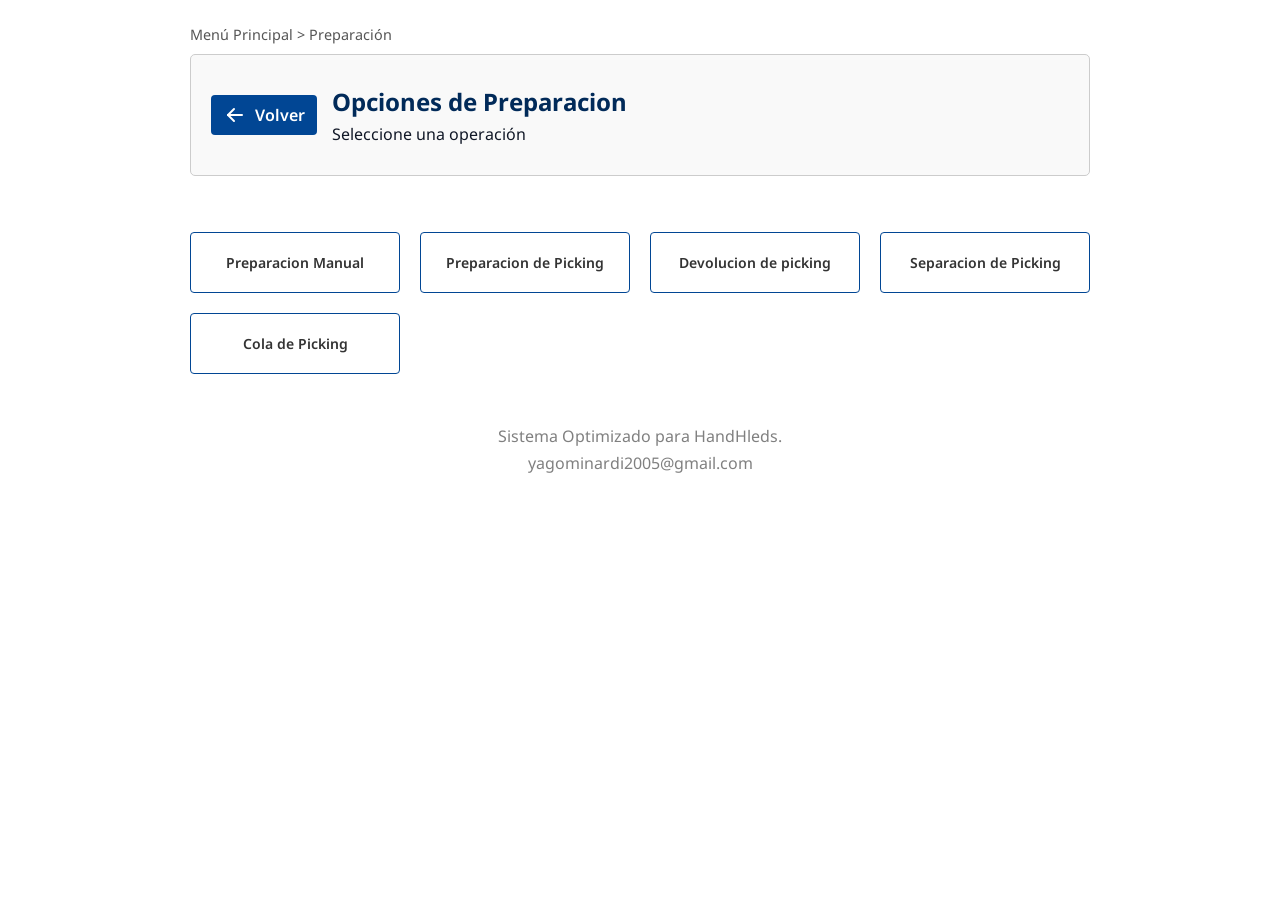
<file: Preparacion_Menu/Preparacion_Menu.html>
<!DOCTYPE html>
<html lang="es">
<head>
  <meta charset="UTF-8">
  <meta name="viewport" content="width=device-width, initial-scale=1.0">
  <title>Menú Preparación</title>
  
  <link rel="stylesheet" href="https://unicons.iconscout.com/release/v4.0.0/css/line.css">
  <link rel="stylesheet" href="./Preparacion_Menu.css">
</head>

<body>
  <nav>
    <p class="bread-crumb">Menú Principal > Preparación</p>

    <div class="nav-border">
      <a id="go_back" class="go-back" href="../Home_Menu/Home_Menu.html">
        <svg xmlns="http://www.w3.org/2000/svg" width="24" height="24" viewBox="0 0 24 24" fill="none" stroke="currentColor" stroke-width="2" stroke-linecap="round" stroke-linejoin="round">
          <path stroke="none" d="M0 0h24v24H0z" fill="none"/>
          <path d="M5 12l14 0" />
          <path d="M5 12l6 6" />
          <path d="M5 12l6 -6"/>
        </svg>
        Volver
      </a>

      <div class="nav-text">
        <h1>Opciones de Preparacion</h1>
        <p>Seleccione una operación</p>
      </div>
    </div>
  </nav>

  <menu class="menu-grid">
    <ul>
      <li>
        <a href="..//Redirections/Preparacion_R/Preparacion_R.html">
          <span>Preparacion Manual</span>
        </a>
      </li>
      <li>
        <a href="../Preparacion_Menu/Preparacion_Picking/Preparacion_Picking.html">
          <span>Preparacion de Picking</span>
        </a>
      </li>
      <li>
        <a href="..//Redirections/Preparacion_R/Preparacion_R.html">
          <span>Devolucion de picking</span>
        </a>
      </li>
      <li>
        <a href="..//Redirections/Preparacion_R/Preparacion_R.html">
          <span>Separacion de Picking</span>
        </a>
      </li>
      <li>
        <a href="..//Redirections/Preparacion_R/Preparacion_R.html">
          <span>Cola de Picking</span>
        </a>
      </li>
    </ul>
  </menu>

  <footer>
    <p>Sistema Optimizado para HandHleds.</p>
    <p>yagominardi2005@gmail.com</p>
  </footer>
</body>
</html>
</file>
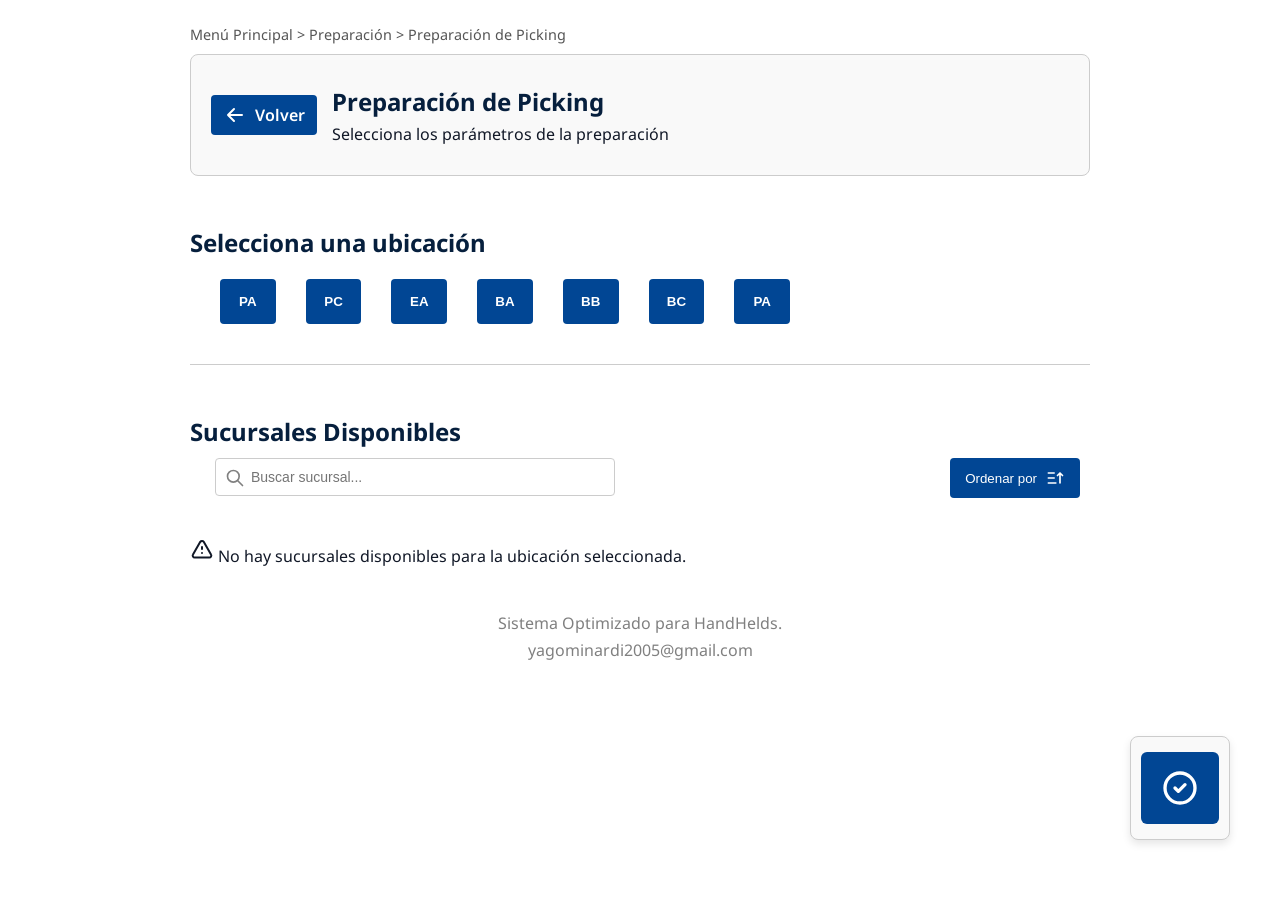
<file: Preparacion_Menu/Preparacion_Picking/Preparacion_Picking.html>
<!DOCTYPE html>
<html lang="es">
<head>
  <meta charset="UTF-8">
  <meta name="viewport" content="width=device-width, initial-scale=1.0">
  <title>Menú Preparación</title>
  <link rel="stylesheet" href="https://unicons.iconscout.com/release/v4.0.0/css/line.css">
  <link rel="stylesheet" href="./Preparacion_Picking.css">
</head>

<body>


  <nav>
    <p class="bread-crumb">Menú Principal > Preparación > Preparación de Picking</p>

    <div class="nav-border">
      <a id="go_back" class="go-back" href="../../Preparacion_Menu/Preparacion_Menu.html">
        <svg xmlns="http://www.w3.org/2000/svg" width="24" height="24" viewBox="0 0 24 24" fill="none" 
             stroke="currentColor" stroke-width="2" stroke-linecap="round" stroke-linejoin="round">
          <path d="M5 12h14M5 12l6 6M5 12l6-6"/>
        </svg>
        Volver
      </a>

      <div class="nav-text">
        <h1>Preparación de Picking</h1>
        <p>Selecciona los parámetros de la preparación</p>
      </div>
    </div>

    <div class="bottom-nav">

      <a href="./Cola_Picking/Cola_Picking.html" class="go-back enter">
        <svg xmlns="http://www.w3.org/2000/svg" width="24" height="24" viewBox="0 0 24 24" fill="none"
             stroke="currentColor" stroke-width="2" stroke-linecap="round" stroke-linejoin="round"
             class="icon icon-tabler icon-tabler-circle-check">
          <path stroke="none" d="M0 0h24v24H0z" fill="none"/>
          <path d="M12 12m-9 0a9 9 0 1 0 18 0a9 9 0 1 0 -18 0M9 12l2 2l4 -4"/>
        </svg>
      </a>
    </div>
  </nav>



  </nav>

  <main>
    <section class="ubicaciones-section">
      <h1>Selecciona una ubicación</h1>
      <menu class="menu-grid">
        <ul>
          <li><button class="ubicacion-btn" id="ubicacion-enabled">PA</button></li>
          <li><button class="ubicacion-btn">PC</button></li>
          <li><button class="ubicacion-btn">EA</button></li>
          <li><button class="ubicacion-btn">BA</button></li>
          <li><button class="ubicacion-btn">BB</button></li>
          <li><button class="ubicacion-btn">BC</button></li>
          <li><button class="ubicacion-btn">PA</button></li>

        </ul>
      </menu>
    </section>

    <section id="sucursales-section">
      <h1>Sucursales Disponibles</h1>

  <div class="search-header">
      <div class="search-container">
        <svg class="search-icon" xmlns="http://www.w3.org/2000/svg" width="24" height="24" viewBox="0 0 24 24" fill="none" stroke="currentColor" stroke-width="2" stroke-linecap="round" stroke-linejoin="round" class="icon icon-tabler icons-tabler-outline icon-tabler-search"><path stroke="none" d="M0 0h24v24H0z" fill="none"/><path d="M10 10m-7 0a7 7 0 1 0 14 0a7 7 0 1 0 -14 0" /><path d="M21 21l-6 -6" /></svg>
          <path d="M10 10a7 7 0 1 0 14 0a7 7 0 1 0 -14 0"/><path d="M21 21l-6-6"/>
        </svg>
        <input type="search" id="sucursal-search" placeholder="Buscar sucursal...">
      </div>

      <button id="search-by">Ordenar por
        <svg xmlns="http://www.w3.org/2000/svg" width="20" height="20" viewBox="0 0 24 24" fill="none" 
             stroke="currentColor" stroke-width="2" stroke-linecap="round" stroke-linejoin="round">
          <path d="M4 6h7M4 12h7M4 18h9M15 9l3-3l3 3M18 6v12"/>
        </svg>
      </button>

    </div>

      <div class="sucursales-container scroll-bar">
       <div class="sucursal-card hide"> <div class="sucursal-data"> <h2>#900</h2> <p>Cant Productos: <strong>1404</strong></p> <p>Num Preparacion: <strong>55656</strong></p><p>Hora Salida: <strong>15:00 </strong></p> <span class="porcentaje"style="color: green;" >%100</span></div> </div>
       <div class="sucursal-card hide"> <div class="sucursal-data"> <h2>#704</h2> <p>Cant Productos: <strong>300</strong></p> <p>Num Preparacion: <strong>55656</strong></p><p>Hora Salida: <strong>13:00</strong> </p> <span class="porcentaje" >%90</span></div> </div>
       <div class="sucursal-card hide"> <div class="sucursal-data"> <h2>#57</h2> <p>Cant Productos: <strong>123</strong></p> <p>Num Preparacion: <strong>56775</strong></p><p>Hora Salida: 0 </p> <span class="porcentaje" style="color: brown;">%0</span></div> </div>
       <div class="sucursal-card hide"> <div class="sucursal-data"> <h2>#36</h2> <p>Cant Productos: <strong>36</strong></p> <p>Num Preparacion: <strong>56775</strong></p><p>Hora Salida: 0</p> <span class="porcentaje" style="color: brown;">%0</span></div> </div>
       <div class="sucursal-card hide"> <div class="sucursal-data"> <h2>#146</h2> <p>Cant Productos: <strong>77</strong></p> <p>Num Preparacion: <strong>55656</strong></p><p>Hora Salida: 0</p> <span class="porcentaje" style="color: brown;">%0</span></div> </div> 
       <div class="sucursal-card hide"> <div class="sucursal-data"> <h2>#209</h2> <p>Cant Productos: <strong>156</strong></p> <p>Num Preparacion: <strong>55656</strong></p><p>Hora Salida: 0</p> <span class="porcentaje" style="color: brown;">%0</span></div> </div>
       <div class="sucursal-card hide"> <div class="sucursal-data"> <h2>#214</h2> <p>Cant Productos: <strong>89</strong></p> <p>Num Preparacion: <strong>55656</strong></p><p>Hora Salida: 0</p> <span class="porcentaje" style="color: brown;">%0</span></div> </div>

      </div>

      <div class="alerta-sucursales"> 
        <svg xmlns="http://www.w3.org/2000/svg" width="24" height="24" viewBox="0 0 24 24" fill="none" stroke="currentColor" stroke-width="2" stroke-linecap="round" stroke-linejoin="round" class="icon icon-tabler icon-tabler-alert-triangle"><path stroke="none" d="M0 0h24v24H0z" fill="none"/><path d="M12 9v2m0 4v.01"/><path d="M10.29 3.86l-7.29 12.56a2 2 0 0 0 1.71 3.06h14.58a2 2 0 0 0 1.71 -3.06l-7.29 -12.56a2 2 0 0 0 -3.42 0z"/></svg>
        <span>No hay sucursales disponibles para la ubicación seleccionada.</span>
      </div>




      </section>
  </main>

  <footer>
    <p>Sistema Optimizado para HandHelds.</p>
    <p>yagominardi2005@gmail.com</p>
  </footer>

  <script src="./Preparacion_Picking.js"></script>
</body>
</html>
</file>
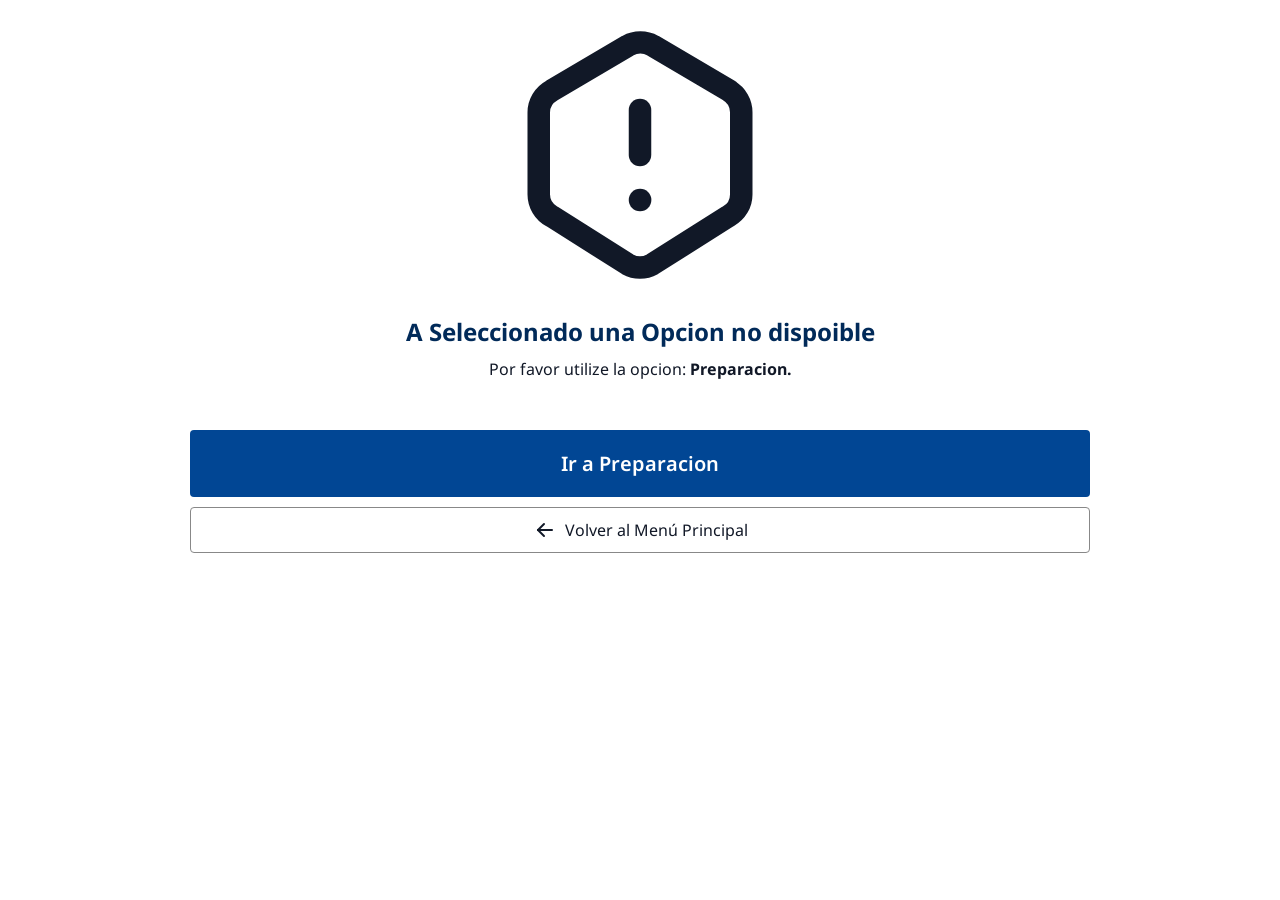
<file: Redirections/Home_Menu_R/Home_Menu_R.html>
<!DOCTYPE html>    
<html lang="es">            

<head>
  <meta charset="UTF-8">
  <meta name="viewport" content="width=device-width, initial-scale=1.0">
  <title>Menú</title>
  
  <link rel="stylesheet" href="https://unicons.iconscout.com/release/v4.0.0/css/line.css">
  <link rel="stylesheet" href="./Home_Menu_R.css">
</head> 




<body>
    <article>

        <svg  class="alert-icon" xmlns="http://www.w3.org/2000/svg" width="24" height="24" viewBox="0 0 24 24" fill="none" stroke="currentColor" stroke-width="2" stroke-linecap="round" stroke-linejoin="round" class="icon icon-tabler icons-tabler-outline icon-tabler-alert-hexagon"><path stroke="none" d="M0 0h24v24H0z" fill="none"/><path d="M19.875 6.27c.7 .398 1.13 1.143 1.125 1.948v7.284c0 .809 -.443 1.555 -1.158 1.948l-6.75 4.27a2.269 2.269 0 0 1 -2.184 0l-6.75 -4.27a2.225 2.225 0 0 1 -1.158 -1.948v-7.285c0 -.809 .443 -1.554 1.158 -1.947l6.75 -3.98a2.33 2.33 0 0 1 2.25 0l6.75 3.98h-.033z" /><path d="M12 8v4" /><path d="M12 16h.01" /></svg>


        <h1 class="alert" >A Seleccionado una Opcion no dispoible</h1>
        <p> Por favor utilize la opcion: <strong>Preparacion.</strong></p>


        <a class="strong-button" href="../../Preparacion_Menu/Preparacion_Menu.html">Ir a Preparacion</a>     
        <a href="../../Home_Menu/Home_Menu.html"> <svg xmlns="http://www.w3.org/2000/svg" width="24" height="24" viewBox="0 0 24 24" fill="none" stroke="currentColor" stroke-width="2" stroke-linecap="round" stroke-linejoin="round" class="icon icon-tabler icons-tabler-outline icon-tabler-arrow-left"><path stroke="none" d="M0 0h24v24H0z" fill="none"/><path d="M5 12l14 0" /><path d="M5 12l6 6" /><path d="M5 12l6 -6" /></svg>Volver al Menú Principal</a> 
    </article>
</body>
</html>
</file>
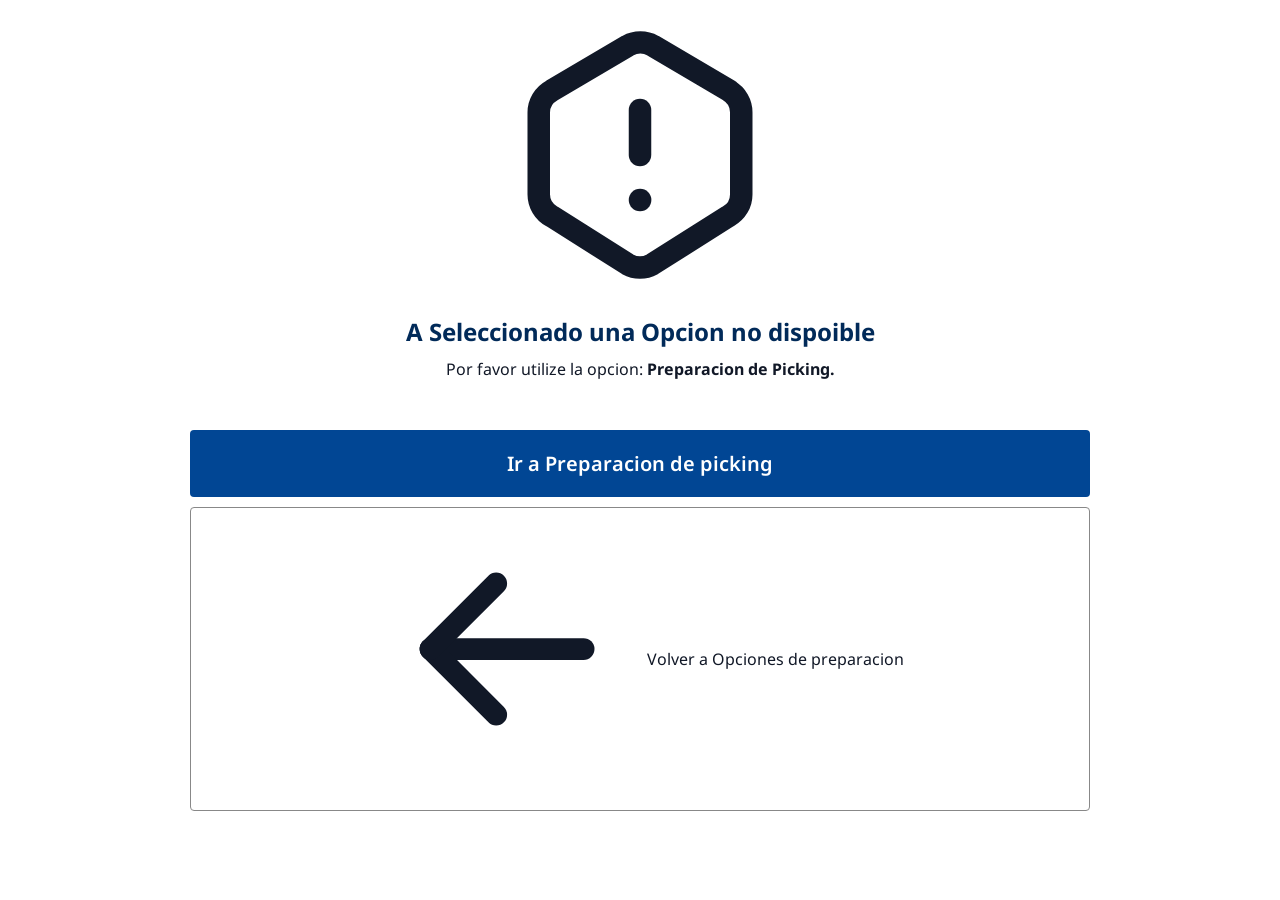
<file: Redirections/Preparacion_R/Preparacion_R.html>
<!DOCTYPE html>    
<html lang="es">            

<head>
  <meta charset="UTF-8">
  <meta name="viewport" content="width=device-width, initial-scale=1.0">
  <title>Menú</title>
  
  <link rel="stylesheet" href="https://unicons.iconscout.com/release/v4.0.0/css/line.css">
  <link rel="stylesheet" href="./Preparacion_R.css">
</head> 




<body>
    <article>

        <svg class="alert-icon" xmlns="http://www.w3.org/2000/svg" width="24" height="24" viewBox="0 0 24 24" fill="none" stroke="currentColor" stroke-width="2" stroke-linecap="round" stroke-linejoin="round" class="icon icon-tabler icons-tabler-outline icon-tabler-alert-hexagon"><path stroke="none" d="M0 0h24v24H0z" fill="none"/><path d="M19.875 6.27c.7 .398 1.13 1.143 1.125 1.948v7.284c0 .809 -.443 1.555 -1.158 1.948l-6.75 4.27a2.269 2.269 0 0 1 -2.184 0l-6.75 -4.27a2.225 2.225 0 0 1 -1.158 -1.948v-7.285c0 -.809 .443 -1.554 1.158 -1.947l6.75 -3.98a2.33 2.33 0 0 1 2.25 0l6.75 3.98h-.033z" /><path d="M12 8v4" /><path d="M12 16h.01" /></svg>


        <h1 class="alert" >A Seleccionado una Opcion no dispoible</h1>
        <p> Por favor utilize la opcion: <strong>Preparacion de Picking.</strong></p>


        <a class="strong-button" href="../../Preparacion_Menu/Preparacion_Picking/Preparacion_Picking.html">Ir a Preparacion de picking</a>     
        <a href="../../Preparacion_Menu/Preparacion_Menu.html""><svg xmlns="http://www.w3.org/2000/svg" width="24" height="24" viewBox="0 0 24 24" fill="none" stroke="currentColor" stroke-width="2" stroke-linecap="round" stroke-linejoin="round" class="icon icon-tabler icons-tabler-outline icon-tabler-arrow-left"><path stroke="none" d="M0 0h24v24H0z" fill="none"/><path d="M5 12l14 0" /><path d="M5 12l6 6" /><path d="M5 12l6 -6" /></svg>Volver a Opciones de preparacion</a> 
    </article>
</body>
</html>
</file>
<file: Login.css>
@import url('https://fonts.googleapis.com/css2?family=Noto+Sans:wght@400;600;700&display=swap');



:root {
  --color-gray-900: #111827;
  --button-color-farma: #014694;
  --Title-color-farma: #012a59;
}



html, body {
  height: 100%;
  margin: 0;
  color: #111827; /* gray-900 */
  background: white;
  font-family: 'Noto Sans', 'Helvea Neue', Helvetica, Arial, sans-serif;

}


main {

    flex-direction: column;
    align-items: center;
    justify-content: center;
  height: 100%;
  display: flex;
  padding: 20px;
}


#svgFarma {
    width: 100%;
    margin-bottom: 20px;
    position: relative;

}

form {
  padding: 30px;
  width: 100%;
  max-width: 400px;
  display: flex;
  flex-direction: column;
  gap: 10px;

  border-radius: 8px;
}


form h1{
  font-family: 'noto sans', 'helvea neue', helvetica, arial, sans-serif;
    margin: 0 0 -10px 0;
    font-size: 50px;
    text-align: center;
    color: var(--Title-color-farma);
    
}
form p{

  font-family: 'noto sans', 'helvea neue', helvetica, arial, sans-serif;
    margin: 0 0 -10px 0;
    font-size: 20px;
    text-align: center;
    color: var(--Title-color-farma);

}


form svg {
  color: var(--Title-color-farma);
    width: 60px;
    height: 80px;
    margin: 0 auto 20px auto;
    display: block;
}



input[type="text"],
input[type="password"] {  
  padding: 10px;
  font-size: 16px;
  border: 1px solid #ccc;
  border-radius: 4px;
  font-family: 'Noto Sans', 'Helvea Neue', Helvetica, Arial, sans-serif;

}

button {
  font-family: 'Noto Sans', 'Helvea Neue', Helvetica, Arial, sans-serif;
  padding: 10px;
  font-size: 16px;
  background-color: var(--button-color-farma); /* blue-600 */
  color: white;
  border: none;
  border-radius: 4px;
  cursor: pointer;
}

footer {
    text-align: center;
    padding: 10px;
    font-size: 12px;
    color: gray;
}
</file>
<file: Preparacion_Menu/Preparacion_Menu.css>
@import url('https://fonts.googleapis.com/css2?family=Noto+Sans:wght@400;600;700&display=swap');

:root {
  --color-gray-900: #111827;
  --button-color-farma: #014694;
  --Title-color-farma: #012a59;
}

html, body {
  height: 100%;
  margin: 0;
  color: var(--color-gray-900);
  background: white;
  font-family: 'Noto Sans', 'Helvetica Neue', Helvetica, Arial, sans-serif;
}

h1 {
  color: var(--Title-color-farma);
  font-size: 24px;
  margin: 0;
}

p {
  font-size: 16px;
  margin: 5px 0 0 0;
}

/* NAVIGATION STYLES */
nav {
  max-width: 900px;       /* mismo ancho que el grid */
  margin: 0 auto;          /* centrado horizontal */
  padding: 20px;
}

.bread-crumb {
  font-size: 0.9rem;
  color: #555;
  margin-bottom: 10px;
}

.nav-border {
  border: 1px solid #ccc;
  border-radius: 5px;
  padding: 30px 20px;
  display: flex;
  align-items: center;
  gap: 15px;
  flex-wrap: wrap;
  background-color: #f9f9f9;
}

.go-back {
  display: flex;
  align-items: center;
  justify-content: center;
  gap: 8px;
  padding: 8px 12px;
  border-radius: 4px;
  background-color: var(--button-color-farma);
  cursor: pointer;
  font-size: 16px;
  transition: all 0.2s;
  color: white;
  text-decoration: none;
  border: none;
  font-weight: 600;
}

.go-back:hover {
  background-color: #013b7b;
}

.nav-text {
  display: flex;
  flex-direction: column;
  justify-content: center;
}


.bottom-nav {
  margin-top: 20px;
  z-index: 1000;
  align-items: center;
  position: fixed;
  bottom: 60px;
  right: 50px;
  border: 1px solid #ccc;
  border-radius: 8px;
  padding: 15px 10px;
  background: var(--bg-light);
  display: flex;
  flex-direction: column;
  gap: 15px;

  box-shadow: 0 4px 8px rgba(0, 0, 0, 0.1);
}


.bottom-nav a {
  width:  40px;
  height: 40px;
  display: flex;
  align-items: center;
  justify-content: center;
  background: var(--button-color-farma);
  color: white;
  border: none;
  border-radius: 6px;
  transition: background 0.2s;
  text-decoration: none;
  padding: 6px 9px;
}

.bottom-nav svg {
  width: 30px;
  height: auto;
}

.bottom-nav .enter {
  width: 60px;
  height: 60px;
  margin-top: 10px;
  
}

.bottom-nav .enter svg {
  width: 40px;
  height: auto;
}



/* MENU GRID */
.menu-grid {
  display: flex;
  justify-content: center;
  padding: 20px;
}

.menu-grid ul {
  display: grid;
  grid-template-columns: repeat(4, 1fr);
  gap: 20px;
  list-style: none;
  padding: 0;
  margin: 0;
  width: 100%;
  max-width: 900px; /* igual que nav */
}

.menu-grid li {
  border: 1px solid var(--button-color-farma);
  border-radius: 4px;
  text-align: center;
  transition: all 0.2s ease-in-out;
  cursor: pointer;
   padding: 0px 10px; 
  overflow: hidden; /* evita el salto del borde en hover */
}

.menu-grid li:hover {
  border: 2px solid var(--Title-color-farma);
  transform: scale(1.03);
  background-color: #f3f8ff;
  
}

.menu-grid li a {
  display: block;          /* hace que ocupe todo el li */
  width: 100%;
  height: 100%;     /* padding movido aquí */
  text-decoration: none;
  color: #333;
  display: flex;
  flex-direction: column;
  gap: 8px;
  padding: 20px 0;
}

.menu-grid img {
  width: 40px;
  height: 40px;
  filter: invert(17%) sepia(100%) saturate(2789%) hue-rotate(194deg) brightness(95%) contrast(104%);
}

.menu-grid span {
  font-size: 14px;
  font-weight: 600;
}

footer {
  text-align: center;
  padding: 10px;
  font-size: 12px;
  color: gray;
}

/* RESPONSIVE */
@media (max-width: 1024px) {
  .menu-grid ul {
    grid-template-columns: repeat(3, 1fr);
  }
}

@media (max-width: 768px) {
  .menu-grid ul {
    grid-template-columns: repeat(2, 1fr);
  }

  .nav-border {
    flex-direction: column;
    align-items: flex-start;
  }
}

@media (max-width: 480px) {
  .menu-grid ul {
    grid-template-columns: 1fr;
  }
}
</file>
<file: Preparacion_Menu/Preparacion_Picking/Preparacion_Picking.css>
@import url('https://fonts.googleapis.com/css2?family=Noto+Sans:wght@400;600;700&display=swap');

:root {
  --color-gray-900: #111827;
  --button-color-farma: #014694;
  --Title-color-farma: #061f3d;
  --bg-light: #f9f9f9;
}

html, body {
  margin: 0;
  font-family: 'Noto Sans', sans-serif;
  background: white;
  color: var(--color-gray-900);
  scrollbar-width: none;
}

main {
  max-width: 900px;
  margin: 0 auto;
  padding: 30px;
  text-align: left;
}

h1 {
  color: var(--Title-color-farma);
  font-size: 24px;
  margin: 0;
}

p {
  font-size: 16px;
  margin: 5px 0 0 0;
}

/* NAV */
nav {
  max-width: 900px;
  margin: 0 auto;
  padding: 20px;
}

.bread-crumb {
  color: #555;
  margin-bottom: 10px;
  font-size: 0.9rem;
}

.nav-border {
  border: 1px solid #ccc;
  border-radius: 8px;
  padding: 30px 20px;
  background: var(--bg-light);
  display: flex;
  align-items: center;
  gap: 15px;
  flex-wrap: wrap;
}

.go-back {
  display: flex;
  align-items: center;
  justify-content: center;
  gap: 8px;
  background: var(--button-color-farma);
  color: white;
  border: none;
  border-radius: 4px;
  padding: 8px 12px;
  cursor: pointer;
  font-weight: 600;
  transition: background 0.2s;
  text-decoration: none;
}

.go-back:hover {
  background: #013b7b;
}


.bottom-nav {
  margin-top: 20px;
  z-index: 1000;
  align-items: center;
  position: fixed;
  bottom: 60px;
  right: 50px;
  border: 1px solid #ccc;
  border-radius: 8px;
  padding: 15px 10px;
  background: var(--bg-light);
  display: flex;
  flex-direction: column;
  gap: 15px;

  box-shadow: 0 4px 8px rgba(0, 0, 0, 0.1);
}


.bottom-nav a {
  width:  40px;
  height: 40px;
  display: flex;
  align-items: center;
  justify-content: center;
  background: var(--button-color-farma);
  color: white;
  border: none;
  border-radius: 6px;
  transition: background 0.2s;
  text-decoration: none;
  padding: 6px 9px;
}

.bottom-nav svg {
  width: 30px;
  height: auto;
}

.bottom-nav .enter {
  width: 60px;
  height: 60px;
  
}

.bottom-nav .enter svg {
  width: 40px;
  height: auto;
}



/* UBICACIONES */
.ubicaciones-section {
  margin-bottom: 50px; 
  border-bottom: #ccc 1px solid;
  padding-bottom: 20px;
}

.menu-grid {
  max-width: 600px;
  margin: 0;
  padding: 20px 0;
}


.menu-grid ul {
  display: grid;
  grid-template-columns: repeat(auto-fit, minmax(50px, 1fr));
  gap: 30px;
  list-style: none;
  margin: 0;
  padding: 0;
  margin-left: 30px;
}



.ubicacion-btn {
  width: 100%;
  padding: 15px;
  background: var(--button-color-farma);
  color: white;
  border: none;
  border-radius: 4px;
  font-weight: 600;
  cursor: pointer;
  transition: all 0.2s;
}

.ubicacion-btn:hover,
.ubicacion-btn.selected {
  transform: scale(1.05);
  margin-top: -2px;
  border: 1px solid var(--button-color-farma);
  background-color: #f3f8ff;
  color: var(--color-gray-900);
}




#sucursales-section h1 {
  color: var(--Title-color-farma);
}

/* BUSCADOR */  


.search-header {
  display: grid;
  grid-template-columns: 1fr auto;
  gap: 0;
  margin-bottom: 10px;
}




.search-container {
  position: relative;
  display: inline-block;
  width: 80%;
  max-width: 400px;
  margin: 10px 25px ;
}

.search-icon {
  position: absolute;
  top: 50%;
  left: 10px;
  transform: translateY(-50%);
  color: gray;
  width: 20px;
}

#sucursal-search {
  width: 100%;
  padding: 10px 10px 10px 35px;
  border-radius: 4px;
  border: 1px solid #ccc;
  font-size: 14px;
}

/* BOTÓN ORDENAR */
#search-by {
  background: var(--button-color-farma);
  color: white;
  border: none;
  border-radius: 4px;
  padding: 10px 15px;
  margin: 10px 0;
  display: inline-flex;
  align-items: center;
  gap: 8px;
  cursor: pointer;
  transition: all 0.2s;
  margin-right: 10px;
}

#search-by:hover {
  background: #013b7b;
}

/* SCROLLABLE LISTA */
.sucursales-container {
  margin-top: 10px;
  padding: 10px 20px;
}

.scroll-bar {
  max-height: 65vh;
  overflow-y: auto;
  padding-right: 10px;
  scrollbar-width: thin;
  scrollbar-color: var(--button-color-farma) #eaeaea;
}

.scroll-bar::-webkit-scrollbar {
  width: 8px;
}

.scroll-bar::-webkit-scrollbar-thumb {
  background: var(--button-color-farma);
  border-radius: 8px;
}

/* CARDS */
.sucursal-card {
  margin: auto;
  border: 1px solid #ccc;
  border-radius: 8px;
  padding: 10px;
  margin-bottom: 10px;
  background: var(--bg-light);
  transition: all 0.2s;
  cursor: pointer;
  
}

.sucursal-card .porcentaje {
  float: right;
  font-size: 28px;
  font-weight: 700;
  color: var(--button-color-farma);
  margin-top: -40px;
}

.sucursal-card:hover,
.sucursal-card.selected {
  border-color: var(--button-color-farma);
  background: #f3f8ff;
  transform: scale(1.02);
}


.hide {
  display: none;
}

/* FOOTER */
footer {
  text-align: center;
  padding: 10px;
  font-size: 12px;
  color: gray;
}
</file>
<file: Redirections/Home_Menu_R/Home_Menu_R.css>
@import url('https://fonts.googleapis.com/css2?family=Noto+Sans:wght@400;600;700&display=swap');

:root {
  --color-gray-900: #111827;
  --button-color-farma: #014694;
  --Title-color-farma: #012a59;
}

html, body {
  height: 100%;
  margin: 0;
  color: var(--color-gray-900);
  background: white;
  font-family: 'Noto Sans', 'Helvetica Neue', Helvetica, Arial, sans-serif;
}

h1 {
  color: var(--Title-color-farma);
  font-size: 24px;
  margin: 0;
}

p {
  font-size: 16px;
  margin: 5px 0 0 0;
}


article {
  max-width: 900px;       /* mismo ancho que el grid */
  margin: 0 auto;          /* centrado horizontal */
  padding: 20px;
  justify-content: center;
  text-align: center;
}

.alert-icon {
  width: 30%;
  height: auto;
  margin-bottom: 20px;
}


p {
    margin: 10px 0;
    font-size: 16px;
    color: var(--color-gray-900);
    padding-bottom: 40px;
    
}

a {
  display: flex;
  align-items: center;
  gap: 8px;
  padding: 10px 12px;
  border: 1px solid #888;
  border-radius: 4px;
  cursor: pointer;
  font-size: 16px;
  transition: all 0.2s;
  color: var(--color-gray-900);
  text-decoration: none;
  margin-bottom: 10px;
  border-radius: 4px;
   justify-content: center;

}

a:hover {
  background-color: #e0e0e0;
  border-color: #555;
}

.strong-button {
  display: flex;
  align-items: center;
  gap: 8px;
  padding: 20px 12px;
  border-radius: 4px;
  background-color: var(--button-color-farma);
  cursor: pointer;
  font-size: 20px;
  transition: all 0.2s;
  color: white;
  text-decoration: none;
  border: none;
  margin-bottom: 10px;
  font-weight: 600;
}

.strong-button:hover {
  background-color: #e0e0e0;
  border-color: #555;
}



/* RESPONSIVE */
@media (max-width: 1024px) {
  .menu-grid ul {
    grid-template-columns: repeat(3, 1fr);
  }

}

@media (max-width: 768px) {
  .menu-grid ul {
    grid-template-columns: repeat(2, 1fr);
  }

  .nav-border {
    flex-direction: column;
    align-items: flex-start;
  }

  .alert-icon {
    width: 50%;
  }

}

@media (max-width: 425px) {
  .menu-grid ul {
    grid-template-columns: 1fr;
  }
}
</file>
<file: Redirections/Preparacion_R/Preparacion_R.css>
@import url('https://fonts.googleapis.com/css2?family=Noto+Sans:wght@400;600;700&display=swap');

:root {
  --color-gray-900: #111827;
  --button-color-farma: #014694;
  --Title-color-farma: #012a59;
}

html, body {
  height: 100%;
  margin: 0;
  color: var(--color-gray-900);
  background: white;
  font-family: 'Noto Sans', 'Helvetica Neue', Helvetica, Arial, sans-serif;
}

h1 {
  color: var(--Title-color-farma);
  font-size: 24px;
  margin: 0;
}

p {
  font-size: 16px;
  margin: 5px 0 0 0;
}


article {
  max-width: 900px;       /* mismo ancho que el grid */
  margin: 0 auto;          /* centrado horizontal */
  padding: 20px;
  justify-content: center;
  text-align: center;
}

svg {
  width: 30%;
  height: auto;
  margin-bottom: 20px;


}






p {
    margin: 10px 0;
    font-size: 16px;
    color: var(--color-gray-900);
    padding-bottom: 40px;
    
}

a {
  display: flex;
  align-items: center;
  gap: 8px;
  padding: 10px 12px;
  border: 1px solid #888;
  border-radius: 4px;
  cursor: pointer;
  font-size: 16px;
  transition: all 0.2s;
  color: var(--color-gray-900);
  text-decoration: none;
  margin-bottom: 10px;
  border-radius: 4px;
   justify-content: center;

}

a:hover {
  background-color: #e0e0e0;
  border-color: #555;
}

.strong-button {
  display: flex;
  align-items: center;
  gap: 8px;
  padding: 20px 12px;
  border-radius: 4px;
  background-color: var(--button-color-farma);
  cursor: pointer;
  font-size: 20px;
  transition: all 0.2s;
  color: white;
  text-decoration: none;
  border: none;
  margin-bottom: 10px;
  font-weight: 600;
}

.strong-button svg {
  width: 30px;
  height: 24px;
}

.strong-button:hover {
  background-color: #e0e0e0;
  border-color: #555;
}



/* RESPONSIVE */
@media (max-width: 1024px) {
  .menu-grid ul {
    grid-template-columns: repeat(3, 1fr);
  }

}

@media (max-width: 768px) {
  .menu-grid ul {
    grid-template-columns: repeat(2, 1fr);
  }

  .nav-border {
    flex-direction: column;
    align-items: flex-start;
  }

  .alert-icon {
    width: 60%;
  }
}

@media (max-width: 425px) {
  .menu-grid ul {
    grid-template-columns: 1fr;
  }
}
</file>
